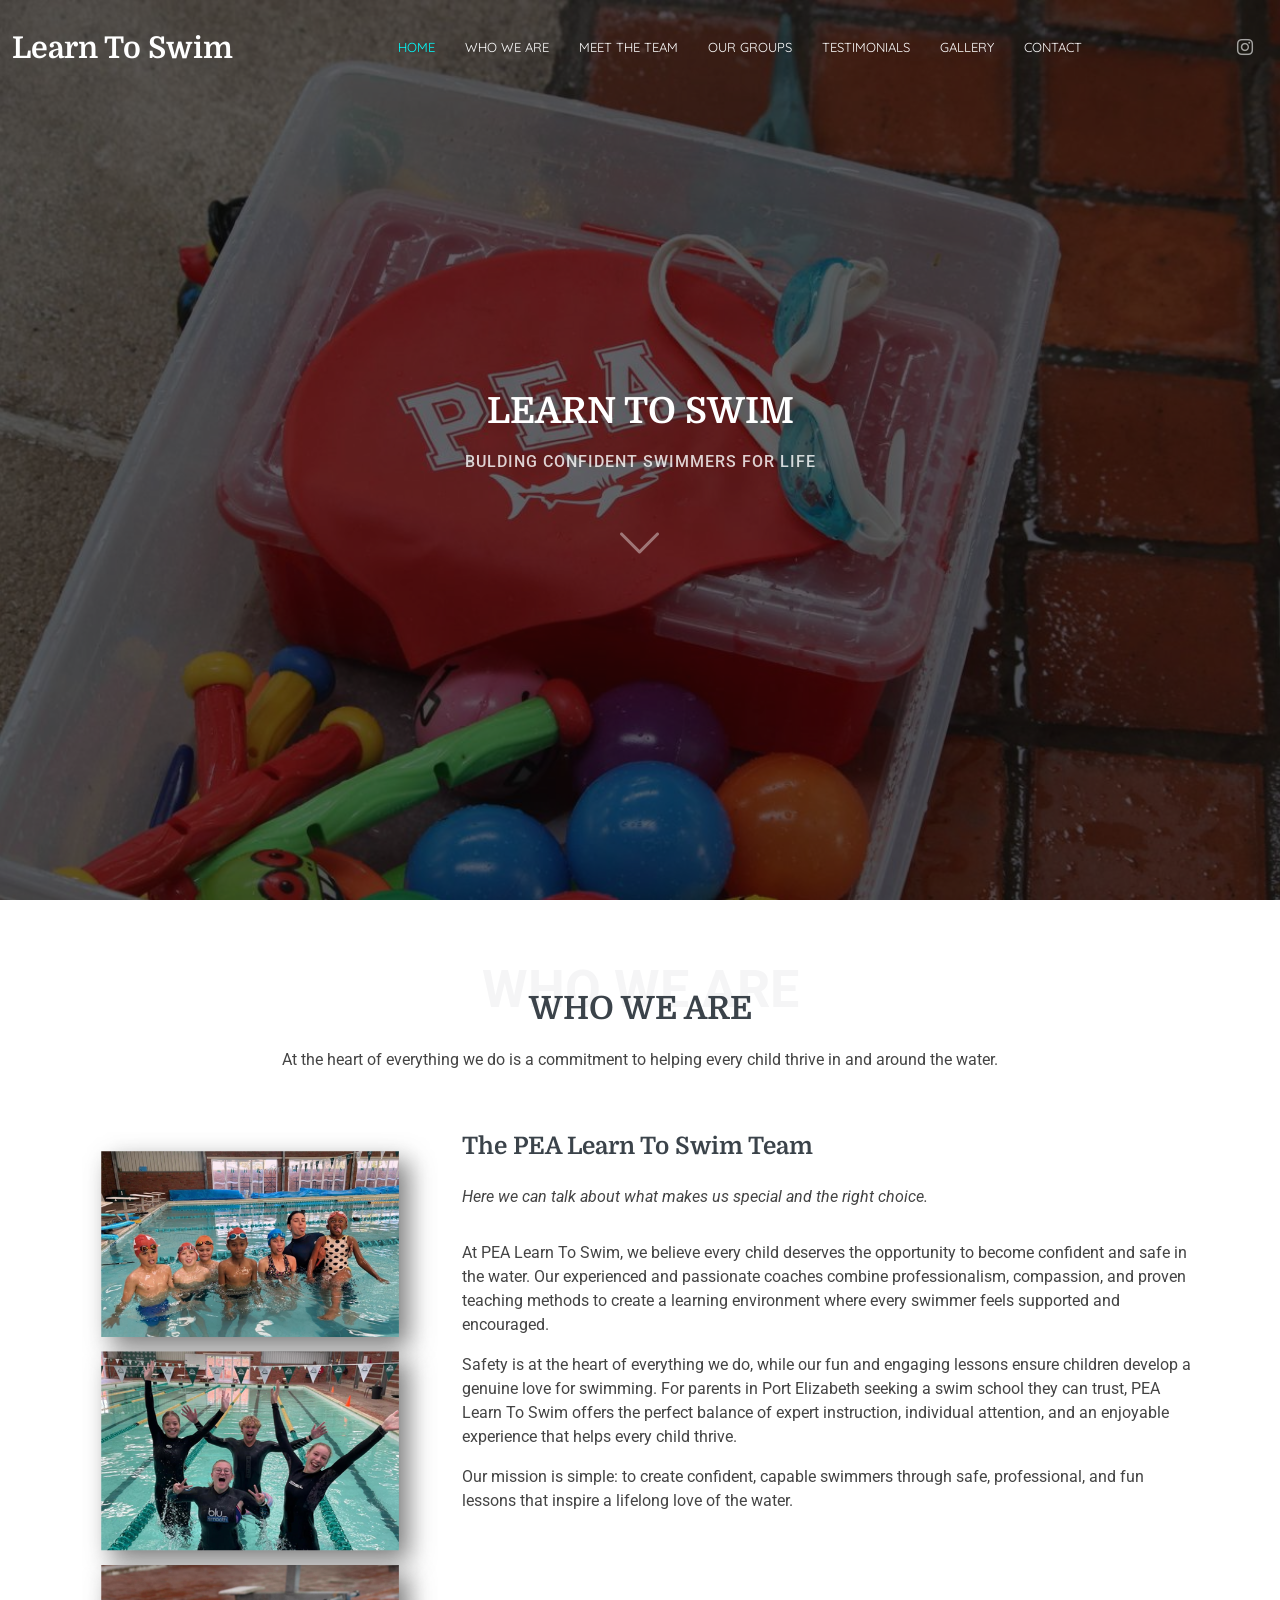
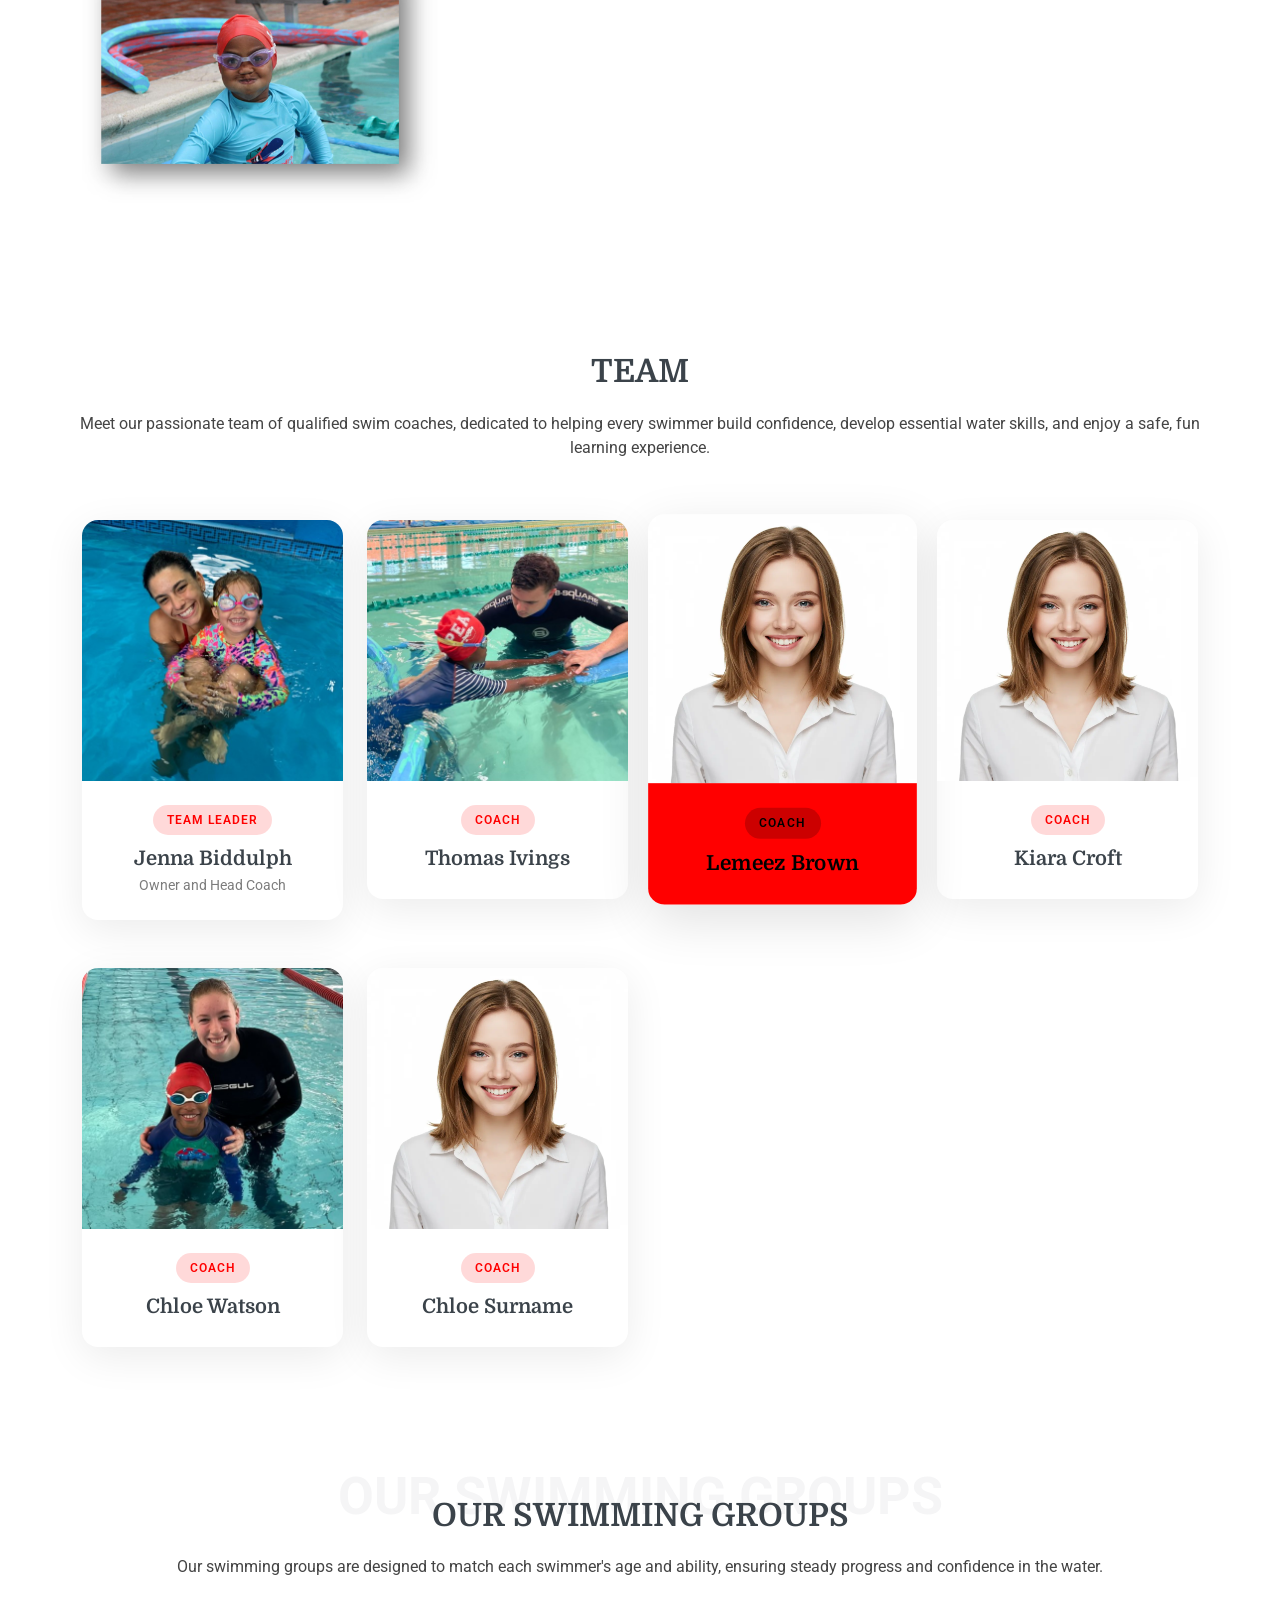
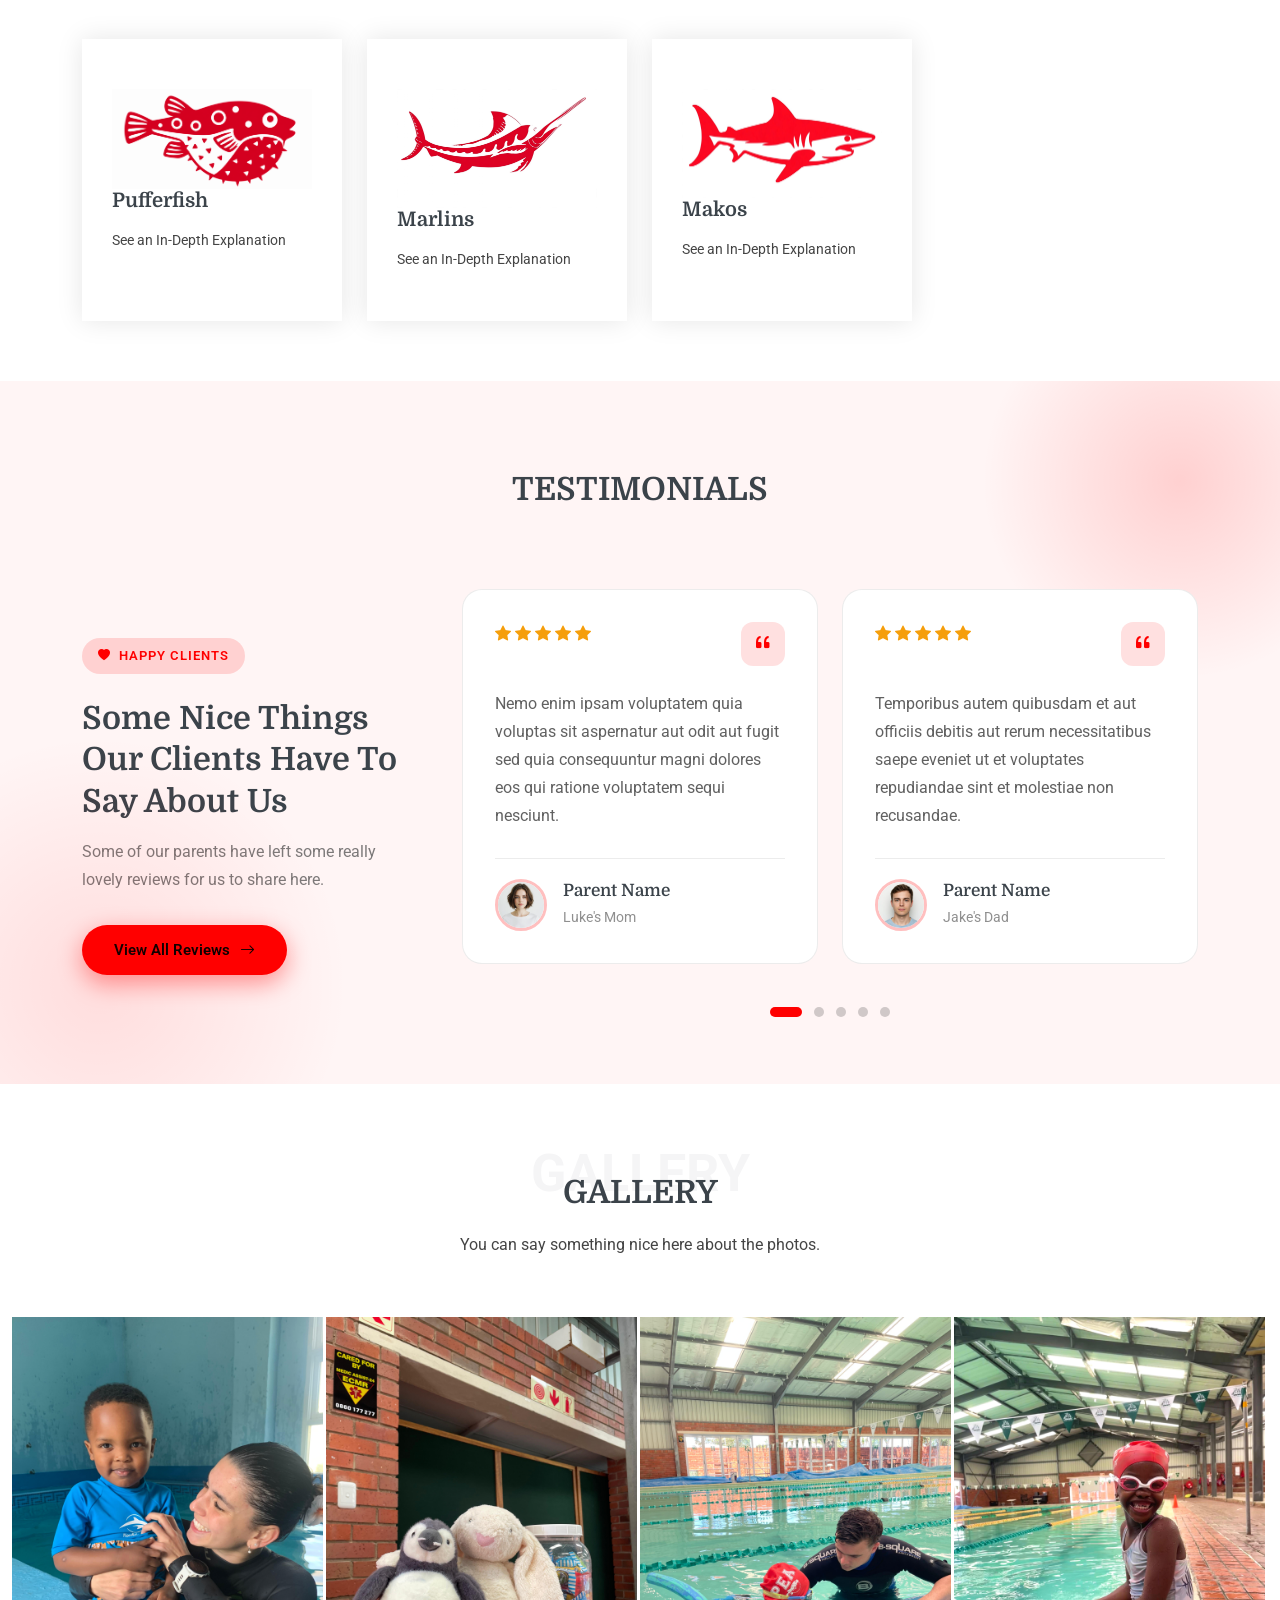
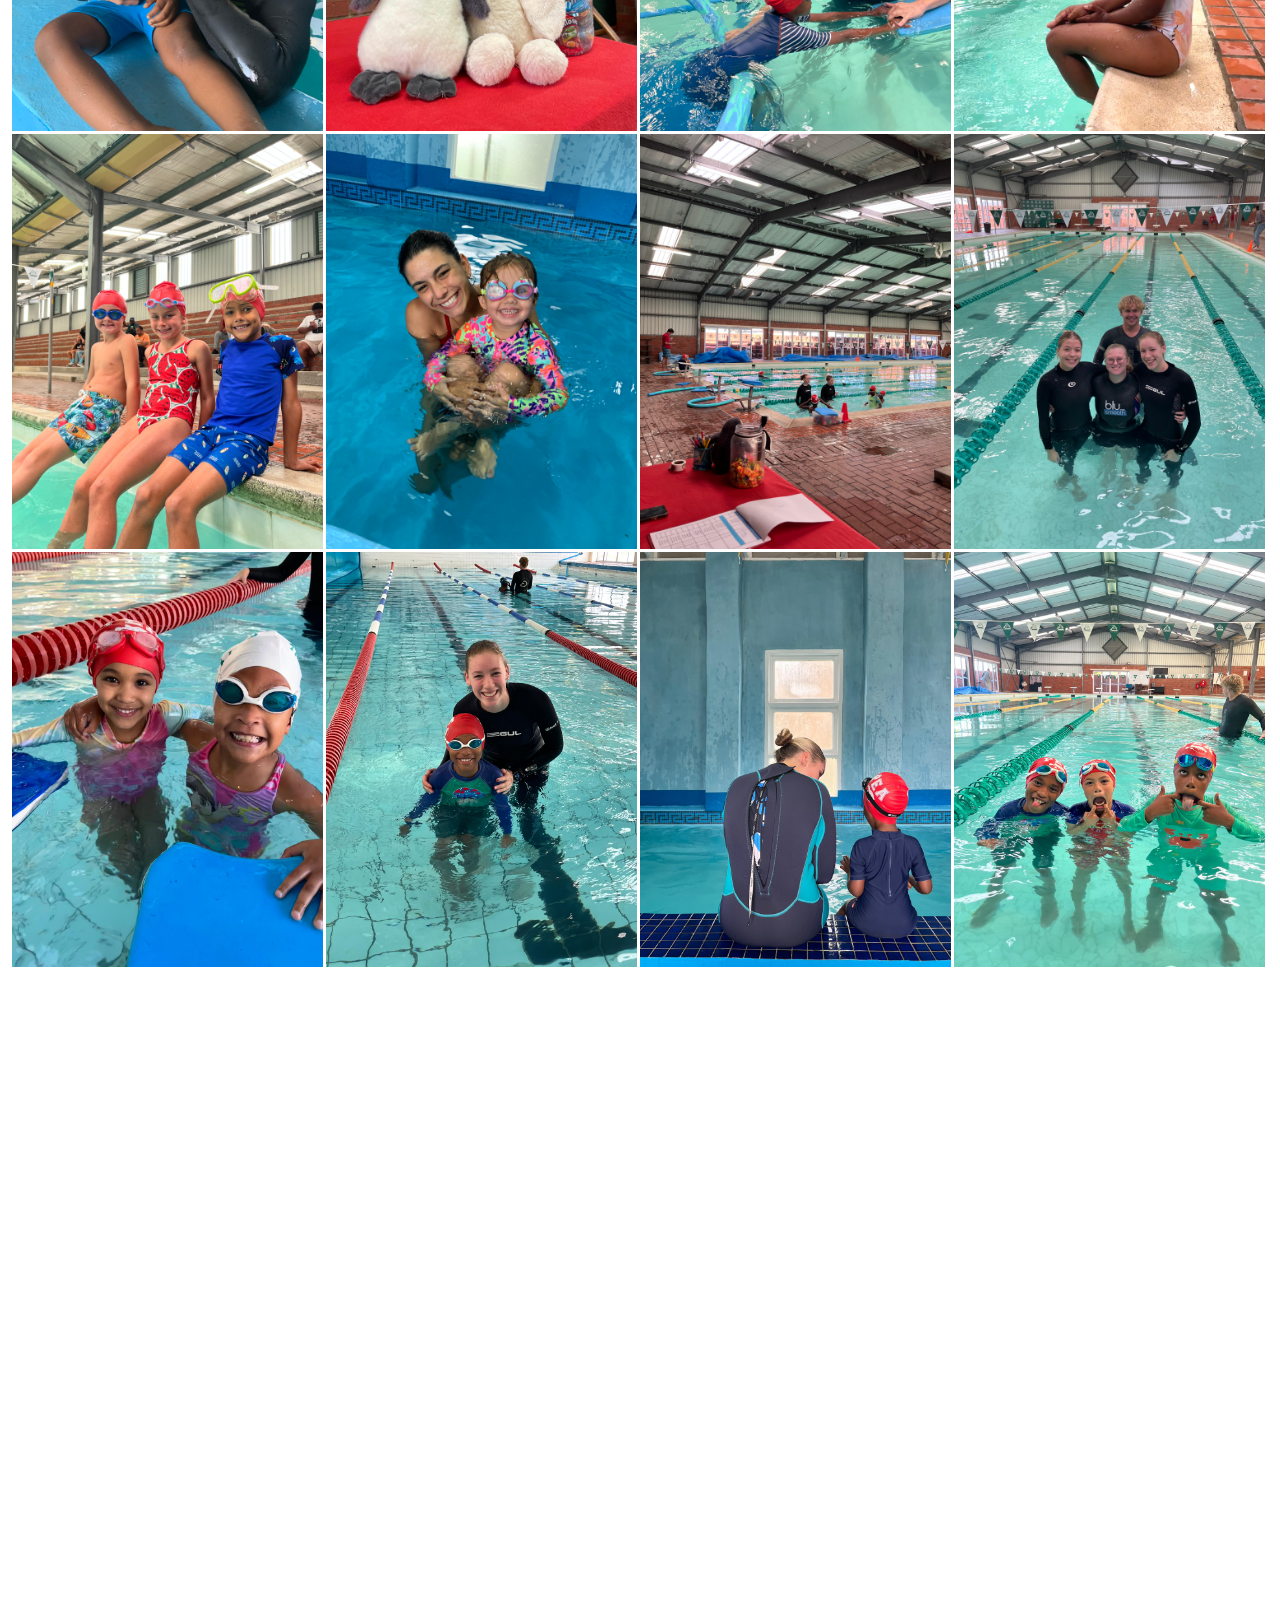
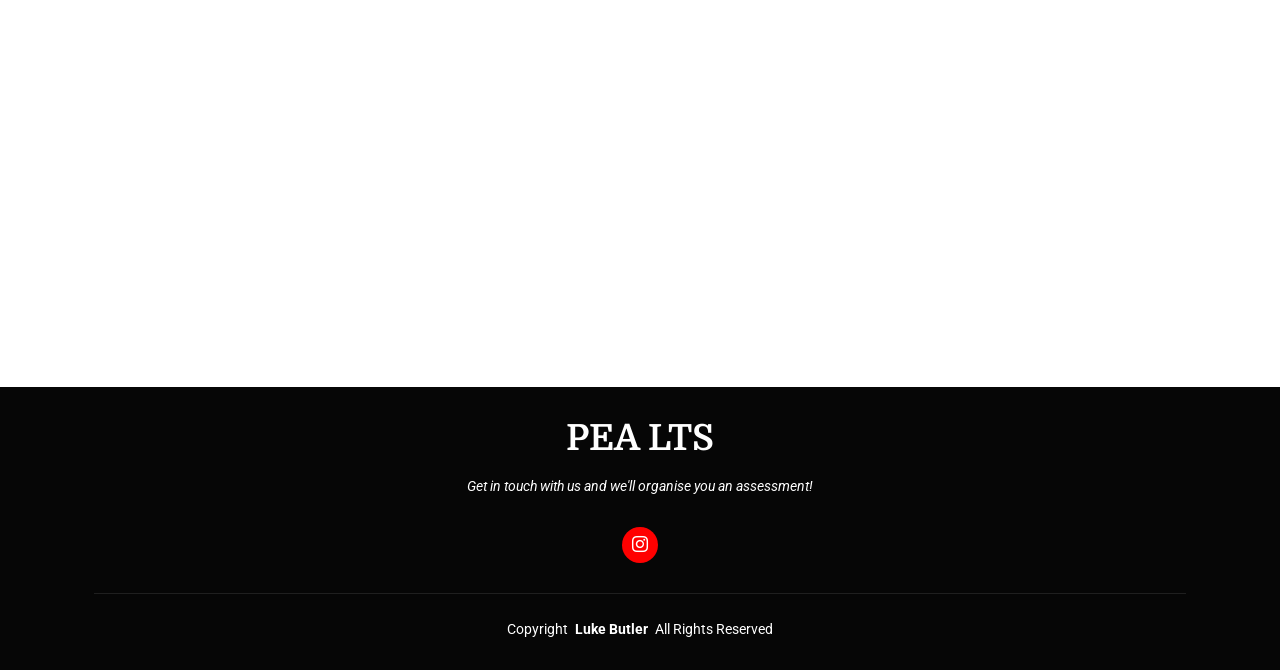
<file: index.html>
<!doctype html>
<html lang="en">
  <head>
    <meta charset="utf-8" />
    <meta content="width=device-width, initial-scale=1.0" name="viewport" />
    <title>PEA Learn To Swim</title>
    <meta name="description" content="" />
    <meta name="keywords" content="" />

    <!-- Favicons -->
    <link href="assets/img/iconPEA.png" rel="icon" />
    <link href="assets/img/iconPEA.png" rel="apple-touch-icon" />

    <!-- Fonts -->
    <link href="https://fonts.googleapis.com" rel="preconnect" />
    <link href="https://fonts.gstatic.com" rel="preconnect" crossorigin />
    <link
      href="https://fonts.googleapis.com/css2?family=Roboto:ital,wght@0,100;0,300;0,400;0,500;0,700;0,900;1,100;1,300;1,400;1,500;1,700;1,900&family=Quicksand:wght@300;400;500;600;700&family=Domine:wght@400;500;600;700&display=swap"
      rel="stylesheet"
    />

    <!-- Vendor CSS Files -->
    <link
      href="assets/vendor/bootstrap/css/bootstrap.min.css"
      rel="stylesheet"
    />
    <link
      href="assets/vendor/bootstrap-icons/bootstrap-icons.css"
      rel="stylesheet"
    />
    <link href="assets/vendor/aos/aos.css" rel="stylesheet" />
    <link href="assets/vendor/swiper/swiper-bundle.min.css" rel="stylesheet" />
    <link
      href="assets/vendor/glightbox/css/glightbox.min.css"
      rel="stylesheet"
    />

    <!-- Main CSS File -->
    <link href="assets/css/main.css" rel="stylesheet" />

    <!-- =======================================================
  * Template Name: Laura
  * Template URL: https://bootstrapmade.com/laura-free-creative-bootstrap-theme/
  * Updated: Aug 07 2024 with Bootstrap v5.3.3
  * Author: BootstrapMade.com
  * License: https://bootstrapmade.com/license/
  ======================================================== -->
  </head>

  <body class="index-page">
    <header id="header" class="header d-flex align-items-center fixed-top">
      <div
        class="container-fluid position-relative d-flex align-items-center justify-content-between"
      >
        <a
          href="index.html"
          class="logo d-flex align-items-center me-auto me-xl-0"
        >
          <!-- Uncomment the line below if you also wish to use an image logo -->
          <!-- <img src="assets/img/logo.png" alt=""> -->
          <h1 class="sitename">Learn To Swim</h1>
        </a>

        <nav id="navmenu" class="navmenu">
          <ul>
            <li><a href="#hero" class="active">Home</a></li>
            <li><a href="#about">Who We Are</a></li>
            <li><a href="#resume">Meet the Team</a></li>
            <li><a href="#services">Our Groups</a></li>
            <li><a href="#testimonials">Testimonials</a></li>
            <li><a href="#gallery">Gallery</a></li>
            <li><a href="#contact">Contact</a></li>
          </ul>
          <i class="mobile-nav-toggle d-xl-none bi bi-list"></i>
        </nav>

        <div class="header-social-links">
          <a
            href="https://www.instagram.com/pea_learn_to_swim/"
            class="instagram"
            ><i class="bi bi-instagram"></i
          ></a>
        </div>
      </div>
    </header>

    <main class="main">
      <!-- Hero Section -->
      <section id="hero" class="hero section dark-background">
        <img src="assets/img/big.jpeg" alt="" data-aos="fade-in" />

        <div
          class="container text-center"
          data-aos="fade-up"
          data-aos-delay="100"
        >
          <h2>LEARN TO SWIM</h2>
          <p>BULDING CONFIDENT SWIMMERS FOR LIFE</p>
          <a href="#about" class="btn-scroll" title="Scroll Down"
            ><i class="bi bi-chevron-down"></i
          ></a>
        </div>
      </section>
      <!-- /Hero Section -->

      <!-- About Section -->
      <section id="about" class="about section">
        <!-- Section Title -->
        <div class="container section-title" data-aos="fade-up">
          <span class="description-title">Who We Are</span>
          <h2>Who We Are</h2>
          <p>
            At the heart of everything we do is a commitment to helping every
            child thrive in and around the water.
          </p>
        </div>
        <!-- End Section Title -->

        <div class="container" data-aos="fade-up" data-aos-delay="100">
          <div class="row gy-4 justify-content-center">
            <div class="col-lg-4">
              <img src="assets/img/aboutFull.png" class="img-fluid" alt="" />
            </div>
            <div class="col-lg-8 content">
              <h2>The PEA Learn To Swim Team</h2>
              <p class="fst-italic py-3">
                Here we can talk about what makes us special and the right
                choice.
              </p>
              <p>
                At PEA Learn To Swim, we believe every child deserves the
                opportunity to become confident and safe in the water. Our
                experienced and passionate coaches combine professionalism,
                compassion, and proven teaching methods to create a learning
                environment where every swimmer feels supported and encouraged.
              </p>
              <p>
                Safety is at the heart of everything we do, while our fun and
                engaging lessons ensure children develop a genuine love for
                swimming. For parents in Port Elizabeth seeking a swim school
                they can trust, PEA Learn To Swim offers the perfect balance of
                expert instruction, individual attention, and an enjoyable
                experience that helps every child thrive.
              </p>
              <p>
                Our mission is simple: to create confident, capable swimmers
                through safe, professional, and fun lessons that inspire a
                lifelong love of the water.
              </p>
            </div>
          </div>
        </div>
      </section>
      <!-- /About Section -->

      <!-- Team Section -->
      <section id="resume" class="team section">
        <!-- Section Title -->
        <div class="container section-title" data-aos="fade-up">
          <h2>Team</h2>
          <p>
            Meet our passionate team of qualified swim coaches, dedicated to
            helping every swimmer build confidence, develop essential water
            skills, and enjoy a safe, fun learning experience.
          </p>
        </div>
        <!-- End Section Title -->

        <div class="container" data-aos="fade-up" data-aos-delay="100">
          <div class="row gy-5">
            <!-- Team Member 1 -->
            <div
              class="col-lg-3 col-md-6"
              data-aos="fade-up"
              data-aos-delay="100"
            >
              <div class="team-card">
                <div class="member-img">
                  <img
                    src="assets/img/person/c2.jpg"
                    class="img-fluid"
                    alt="Team Member"
                  />
                  <div class="social-overlay">
                    <div class="social-links">
                      <a href="#"><i class="bi bi-instagram"></i></a>
                    </div>
                  </div>
                </div>
                <div class="member-info">
                  <span class="member-badge">Team Leader</span>
                  <h4>Jenna Biddulph</h4>
                  <p>Owner and Head Coach</p>
                </div>
              </div>
            </div>
            <!-- End Team Member -->

            <!-- Team Member 2 -->
            <div
              class="col-lg-3 col-md-6"
              data-aos="fade-up"
              data-aos-delay="200"
            >
              <div class="team-card">
                <div class="member-img">
                  <img
                    src="assets/img/person/c1.jpg"
                    class="img-fluid"
                    alt="Team Member"
                  />
                  <div class="social-overlay">
                    <div class="social-links">
                      <a href="#"><i class="bi bi-instagram"></i></a>
                    </div>
                  </div>
                </div>
                <div class="member-info">
                  <span class="member-badge">Coach</span>
                  <h4>Thomas Ivings</h4>
                </div>
              </div>
            </div>
            <!-- End Team Member -->

            <!-- Team Member 3 - Featured -->
            <div
              class="col-lg-3 col-md-6"
              data-aos="fade-up"
              data-aos-delay="300"
            >
              <div class="team-card featured">
                <div class="member-img">
                  <img
                    src="assets/img/person/person-f-7.webp"
                    class="img-fluid"
                    alt="Team Member"
                  />
                  <div class="social-overlay">
                    <div class="social-links">
                      <a href="#"><i class="bi bi-instagram"></i></a>
                    </div>
                  </div>
                </div>
                <div class="member-info">
                  <span class="member-badge">Coach</span>
                  <h4>Lemeez Brown</h4>
                </div>
              </div>
            </div>
            <!-- End Team Member -->

            <!-- Team Member 4 -->
            <div
              class="col-lg-3 col-md-6"
              data-aos="fade-up"
              data-aos-delay="400"
            >
              <div class="team-card">
                <div class="member-img">
                  <img
                    src="assets/img/person/person-f-7.webp"
                    class="img-fluid"
                    alt="Team Member"
                  />
                  <div class="social-overlay">
                    <div class="social-links">
                      <a href="#"><i class="bi bi-instagram"></i></a>
                    </div>
                  </div>
                </div>
                <div class="member-info">
                  <span class="member-badge">Coach</span>
                  <h4>Kiara Croft</h4>
                </div>
              </div>
            </div>
            <!-- End Team Member -->

            <div
              class="col-lg-3 col-md-6"
              data-aos="fade-up"
              data-aos-delay="600"
            >
              <div class="team-card">
                <div class="member-img">
                  <img
                    src="assets/img/person/c3.jpg"
                    class="img-fluid"
                    alt="Team Member"
                  />
                  <div class="social-overlay">
                    <div class="social-links">
                      <a href="#"><i class="bi bi-instagram"></i></a>
                    </div>
                  </div>
                </div>
                <div class="member-info">
                  <span class="member-badge">Coach</span>
                  <h4>Chloe Watson</h4>
                </div>
              </div>
            </div>
            <!-- End Team Member -->

            <div
              class="col-lg-3 col-md-6"
              data-aos="fade-up"
              data-aos-delay="600"
            >
              <div class="team-card">
                <div class="member-img">
                  <img
                    src="assets/img/person/person-f-7.webp"
                    class="img-fluid"
                    alt="Team Member"
                  />
                  <div class="social-overlay">
                    <div class="social-links">
                      <a href="#"><i class="bi bi-instagram"></i></a>
                    </div>
                  </div>
                </div>
                <div class="member-info">
                  <span class="member-badge">Coach</span>
                  <h4>Chloe Surname</h4>
                </div>
              </div>
            </div>
            <!-- End Team Member -->
          </div>
        </div>
      </section>
      <!-- /Team Section -->

      <!-- Services Section -->
      <section id="services" class="services section">
        <!-- Section Title -->
        <div class="container section-title" data-aos="fade-up">
          <span class="description-title">Our Swimming Groups</span>
          <h2>Our Swimming Groups</h2>
          <p>
            Our swimming groups are designed to match each swimmer's age and
            ability, ensuring steady progress and confidence in the water.
          </p>
        </div>
        <!-- End Section Title -->

        <div class="container">
          <div class="row gy-4">
            <div
              class="col-xl-3 col-md-6 d-flex"
              data-aos="fade-up"
              data-aos-delay="100"
            >
              <div class="service-item position-relative">
                <img src="assets/img/gr1.png" width="200" />
                <h4>
                  <a href="portfolio-details.html" class="stretched-link"
                    >Pufferfish</a
                  >
                </h4>
                <p>See an In-Depth Explanation</p>
              </div>
            </div>
            <!-- End Service Item -->

            <div
              class="col-xl-3 col-md-6 d-flex"
              data-aos="fade-up"
              data-aos-delay="200"
            >
              <div class="service-item position-relative">
                <img src="assets/img/gr2.jpeg" width="200" />
                <h4>
                  <a href="portfolio-details2.html" class="stretched-link"
                    >Marlins</a
                  >
                </h4>
                <p>See an In-Depth Explanation</p>
              </div>
            </div>
            <!-- End Service Item -->

            <div
              class="col-xl-3 col-md-6 d-flex"
              data-aos="fade-up"
              data-aos-delay="300"
            >
              <div class="service-item position-relative">
                <img src="assets/img/gr3.jpeg" width="200" />
                <h4>
                  <a href="portfolio-details3.html" class="stretched-link"
                    >Makos</a
                  >
                </h4>
                <p>See an In-Depth Explanation</p>
              </div>
            </div>
            <!-- End Service Item -->
          </div>
        </div>
      </section>
      <!-- /Services Section -->

      <!-- Testimonials Section -->
      <section id="testimonials" class="testimonials section">
        <!-- Section Title -->
        <div class="container section-title" data-aos="fade-up">
          <h2>Testimonials</h2>
        </div>
        <!-- End Section Title -->

        <div class="container" data-aos="fade-up" data-aos-delay="100">
          <div class="row">
            <!-- Left Sidebar -->
            <div class="col-lg-4" data-aos="fade-right" data-aos-delay="150">
              <div class="testimonials-sidebar">
                <div class="sidebar-content">
                  <span class="satisfied-badge"
                    ><i class="bi bi-heart-fill"></i> Happy Clients</span
                  >
                  <h3>Some Nice Things Our Clients Have To Say About Us</h3>
                  <p>
                    Some of our parents have left some really lovely reviews for
                    us to share here.
                  </p>
                  <a href="#" class="btn-view-all"
                    >View All Reviews <i class="bi bi-arrow-right"></i
                  ></a>
                </div>
              </div>
            </div>
            <!-- End Left Sidebar -->

            <!-- Right Testimonials Slider -->
            <div class="col-lg-8" data-aos="fade-left" data-aos-delay="200">
              <div class="testimonials-carousel swiper init-swiper">
                <script type="application/json" class="swiper-config">
                  {
                    "loop": true,
                    "speed": 700,
                    "autoplay": {
                      "delay": 5000
                    },
                    "slidesPerView": 1,
                    "spaceBetween": 24,
                    "pagination": {
                      "el": ".swiper-pagination",
                      "type": "bullets",
                      "clickable": true
                    },
                    "breakpoints": {
                      "768": {
                        "slidesPerView": 2
                      }
                    }
                  }
                </script>

                <div class="swiper-wrapper">
                  <!-- Testimonial Card 1 -->
                  <div class="swiper-slide">
                    <div class="testimonial-card">
                      <div class="card-top">
                        <div class="stars">
                          <i class="bi bi-star-fill"></i>
                          <i class="bi bi-star-fill"></i>
                          <i class="bi bi-star-fill"></i>
                          <i class="bi bi-star-fill"></i>
                          <i class="bi bi-star-fill"></i>
                        </div>
                        <span class="quote-mark"
                          ><i class="bi bi-quote"></i
                        ></span>
                      </div>
                      <p class="testimonial-text">
                        Nemo enim ipsam voluptatem quia voluptas sit aspernatur
                        aut odit aut fugit sed quia consequuntur magni dolores
                        eos qui ratione voluptatem sequi nesciunt.
                      </p>
                      <div class="author-info">
                        <img
                          src="assets/img/person/person-f-2.webp"
                          alt="Client"
                          class="author-img"
                          loading="lazy"
                        />
                        <div class="author-details">
                          <h5>Parent Name</h5>
                          <span>Luke's Mom</span>
                        </div>
                      </div>
                    </div>
                  </div>
                  <!-- End Testimonial Card -->

                  <!-- Testimonial Card 2 -->
                  <div class="swiper-slide">
                    <div class="testimonial-card">
                      <div class="card-top">
                        <div class="stars">
                          <i class="bi bi-star-fill"></i>
                          <i class="bi bi-star-fill"></i>
                          <i class="bi bi-star-fill"></i>
                          <i class="bi bi-star-fill"></i>
                          <i class="bi bi-star-fill"></i>
                        </div>
                        <span class="quote-mark"
                          ><i class="bi bi-quote"></i
                        ></span>
                      </div>
                      <p class="testimonial-text">
                        Temporibus autem quibusdam et aut officiis debitis aut
                        rerum necessitatibus saepe eveniet ut et voluptates
                        repudiandae sint et molestiae non recusandae.
                      </p>
                      <div class="author-info">
                        <img
                          src="assets/img/person/person-m-5.webp"
                          alt="Client"
                          class="author-img"
                          loading="lazy"
                        />
                        <div class="author-details">
                          <h5>Parent Name</h5>
                          <span>Jake's Dad</span>
                        </div>
                      </div>
                    </div>
                  </div>
                  <!-- End Testimonial Card -->

                  <!-- Testimonial Card 3 -->
                  <div class="swiper-slide">
                    <div class="testimonial-card">
                      <div class="card-top">
                        <div class="stars">
                          <i class="bi bi-star-fill"></i>
                          <i class="bi bi-star-fill"></i>
                          <i class="bi bi-star-fill"></i>
                          <i class="bi bi-star-fill"></i>
                          <i class="bi bi-star-fill"></i>
                        </div>
                        <span class="quote-mark"
                          ><i class="bi bi-quote"></i
                        ></span>
                      </div>
                      <p class="testimonial-text">
                        Itaque earum rerum hic tenetur a sapiente delectus ut
                        aut reiciendis voluptatibus maiores alias consequatur
                        aut perferendis doloribus asperiores repellat.
                      </p>
                      <div class="author-info">
                        <img
                          src="assets/img/person/person-f-9.webp"
                          alt="Client"
                          class="author-img"
                          loading="lazy"
                        />
                        <div class="author-details">
                          <h5>Parent Name</h5>
                          <span>Cepho's Mom</span>
                        </div>
                      </div>
                    </div>
                  </div>
                  <!-- End Testimonial Card -->

                  <!-- Testimonial Card 4 -->
                  <div class="swiper-slide">
                    <div class="testimonial-card">
                      <div class="card-top">
                        <div class="stars">
                          <i class="bi bi-star-fill"></i>
                          <i class="bi bi-star-fill"></i>
                          <i class="bi bi-star-fill"></i>
                          <i class="bi bi-star-fill"></i>
                          <i class="bi bi-star-fill"></i>
                        </div>
                        <span class="quote-mark"
                          ><i class="bi bi-quote"></i
                        ></span>
                      </div>
                      <p class="testimonial-text">
                        Nam libero tempore cum soluta nobis est eligendi optio
                        cumque nihil impedit quo minus id quod maxime placeat
                        facere possimus omnis voluptas assumenda.
                      </p>
                      <div class="author-info">
                        <img
                          src="assets/img/person/person-m-11.webp"
                          alt="Client"
                          class="author-img"
                          loading="lazy"
                        />
                        <div class="author-details">
                          <h5>Parent Name</h5>
                          <span>Lino's Dad</span>
                        </div>
                      </div>
                    </div>
                  </div>
                  <!-- End Testimonial Card -->

                  <!-- Testimonial Card 5 -->
                  <div class="swiper-slide">
                    <div class="testimonial-card">
                      <div class="card-top">
                        <div class="stars">
                          <i class="bi bi-star-fill"></i>
                          <i class="bi bi-star-fill"></i>
                          <i class="bi bi-star-fill"></i>
                          <i class="bi bi-star-fill"></i>
                          <i class="bi bi-star-fill"></i>
                        </div>
                        <span class="quote-mark"
                          ><i class="bi bi-quote"></i
                        ></span>
                      </div>
                      <p class="testimonial-text">
                        Ut enim ad minima veniam quis nostrum exercitationem
                        ullam corporis suscipit laboriosam nisi ut aliquid ex ea
                        commodi consequatur reprehenderit.
                      </p>
                      <div class="author-info">
                        <img
                          src="assets/img/person/person-f-14.webp"
                          alt="Client"
                          class="author-img"
                          loading="lazy"
                        />
                        <div class="author-details">
                          <h5>Parent Name</h5>
                          <span>Sipho's Dad</span>
                        </div>
                      </div>
                    </div>
                  </div>
                  <!-- End Testimonial Card -->
                </div>

                <div class="swiper-pagination"></div>
              </div>
            </div>
            <!-- End Right Testimonials Slider -->
          </div>
        </div>
      </section>
      <!-- /Testimonials Section -->

      <!-- Gallery Section -->
      <section id="gallery" class="gallery section">
        <!-- Section Title -->
        <div class="container section-title" data-aos="fade-up">
          <span class="description-title">Gallery</span>
          <h2>Gallery</h2>
          <p>You can say something nice here about the photos.</p>
        </div>
        <!-- End Section Title -->

        <div class="container-fluid" data-aos="fade-up" data-aos-delay="100">
          <div class="row g-0">
            <div class="col-lg-3 col-md-4">
              <div class="gallery-item">
                <a
                  href="assets/img/gallery/g1.jpeg"
                  class="glightbox"
                  data-gallery="images-gallery"
                >
                  <img
                    src="assets/img/gallery/g1.jpeg"
                    alt=""
                    class="img-fluid"
                  />
                </a>
              </div>
            </div>
            <!-- End Gallery Item -->

            <div class="col-lg-3 col-md-4">
              <div class="gallery-item">
                <a
                  href="assets/img/gallery/g2.jpeg"
                  class="glightbox"
                  data-gallery="images-gallery"
                >
                  <img
                    src="assets/img/gallery/g2.jpeg"
                    alt=""
                    class="img-fluid"
                  />
                </a>
              </div>
            </div>
            <!-- End Gallery Item -->

            <div class="col-lg-3 col-md-4">
              <div class="gallery-item">
                <a
                  href="assets/img/gallery/g3.jpeg"
                  class="glightbox"
                  data-gallery="images-gallery"
                >
                  <img
                    src="assets/img/gallery/g3.jpeg"
                    alt=""
                    class="img-fluid"
                  />
                </a>
              </div>
            </div>
            <!-- End Gallery Item -->

            <div class="col-lg-3 col-md-4">
              <div class="gallery-item">
                <a
                  href="assets/img/gallery/g4.jpeg"
                  class="glightbox"
                  data-gallery="images-gallery"
                >
                  <img
                    src="assets/img/gallery/g4.jpeg"
                    alt=""
                    class="img-fluid"
                  />
                </a>
              </div>
            </div>
            <!-- End Gallery Item -->

            <div class="col-lg-3 col-md-4">
              <div class="gallery-item">
                <a
                  href="assets/img/gallery/g5.jpeg"
                  class="glightbox"
                  data-gallery="images-gallery"
                >
                  <img
                    src="assets/img/gallery/g5.jpeg"
                    alt=""
                    class="img-fluid"
                  />
                </a>
              </div>
            </div>
            <!-- End Gallery Item -->

            <div class="col-lg-3 col-md-4">
              <div class="gallery-item">
                <a
                  href="assets/img/gallery/g6.jpeg"
                  class="glightbox"
                  data-gallery="images-gallery"
                >
                  <img
                    src="assets/img/gallery/g6.jpeg"
                    alt=""
                    class="img-fluid"
                  />
                </a>
              </div>
            </div>
            <!-- End Gallery Item -->

            <div class="col-lg-3 col-md-4">
              <div class="gallery-item">
                <a
                  href="assets/img/gallery/g7.jpeg"
                  class="glightbox"
                  data-gallery="images-gallery"
                >
                  <img
                    src="assets/img/gallery/g7.jpeg"
                    alt=""
                    class="img-fluid"
                  />
                </a>
              </div>
            </div>
            <!-- End Gallery Item -->

            <div class="col-lg-3 col-md-4">
              <div class="gallery-item">
                <a
                  href="assets/img/gallery/g8.jpeg"
                  class="glightbox"
                  data-gallery="images-gallery"
                >
                  <img
                    src="assets/img/gallery/g8.jpeg"
                    alt=""
                    class="img-fluid"
                  />
                </a>
              </div>
            </div>
            <!-- End Gallery Item -->

            <div class="col-lg-3 col-md-4">
              <div class="gallery-item">
                <a
                  href="assets/img/gallery/g11.jpeg"
                  class="glightbox"
                  data-gallery="images-gallery"
                >
                  <img
                    src="assets/img/gallery/g11.jpeg"
                    alt=""
                    class="img-fluid"
                  />
                </a>
              </div>
            </div>
            <!-- End Gallery Item -->

            <div class="col-lg-3 col-md-4">
              <div class="gallery-item">
                <a
                  href="assets/img/gallery/g12.jpeg"
                  class="glightbox"
                  data-gallery="images-gallery"
                >
                  <img
                    src="assets/img/gallery/g12.jpeg"
                    alt=""
                    class="img-fluid"
                  />
                </a>
              </div>
            </div>
            <!-- End Gallery Item -->

            <div class="col-lg-3 col-md-4">
              <div class="gallery-item">
                <a
                  href="assets/img/gallery/g13.jpeg"
                  class="glightbox"
                  data-gallery="images-gallery"
                >
                  <img
                    src="assets/img/gallery/g13.jpeg"
                    alt=""
                    class="img-fluid"
                  />
                </a>
              </div>
            </div>
            <!-- End Gallery Item -->

            <div class="col-lg-3 col-md-4">
              <div class="gallery-item">
                <a
                  href="assets/img/gallery/g16.jpeg"
                  class="glightbox"
                  data-gallery="images-gallery"
                >
                  <img
                    src="assets/img/gallery/g16.jpeg"
                    alt=""
                    class="img-fluid"
                  />
                </a>
              </div>
            </div>
            <!-- End Gallery Item -->
          </div>
        </div>
      </section>
      <!-- /Gallery Section -->

      <!-- Contact Section -->
      <section id="contact" class="contact section">
        <!-- Section Title -->
        <div class="container section-title" data-aos="fade-up">
          <span class="description-title">Contact</span>
          <h2>Contact</h2>
          <p>
            Get in touch with us via the WhatsApp widget and we'll help you from
            there.
          </p>
        </div>
        <!-- End Section Title -->

        <div class="container" data-aos="fade-up" data-aos-delay="100">
          <div class="row gy-4" data-aos="fade-up" data-aos-delay="200">
            <div class="col-lg-4">
              <div
                class="info-item d-flex flex-column justify-content-center align-items-center"
              >
                <i class="bi bi-geo-alt"></i>
                <h3>Address</h3>
                <p>90 Willet St, Newton Park, Gqeberha, 6045</p>
              </div>
            </div>
            <!-- End Info Item -->

            <div class="col-lg-4">
              <div
                class="info-item d-flex flex-column justify-content-center align-items-center info-item-borders"
              >
                <i class="bi bi-telephone"></i>
                <h3>Call Us</h3>
                <p>+1 5589 55488 55</p>
              </div>
            </div>
            <!-- End Info Item -->

            <div class="col-lg-4">
              <div
                class="info-item d-flex flex-column justify-content-center align-items-center"
              >
                <i class="bi bi-envelope"></i>
                <h3>Email Us</h3>
                <p>info@example.com</p>
              </div>
            </div>
            <!-- End Info Item -->
          </div>

          <br /><br />
          <h3 class="resume-title" style="text-align: center">
            Herbert Hurd Pool
          </h3>
          <div class="info-item d-flex" data-aos="fade-up" data-aos-delay="200">
            <iframe
              src="https://www.google.com/maps/embed?pb=!1m18!1m12!1m3!1d3309.6563592055145!2d25.55716507481496!3d-33.949965523265874!2m3!1f0!2f0!3f0!3m2!1i1024!2i768!4f13.1!3m3!1m2!1s0x1e7ad17bd1a81759%3A0x65ab6455d20bf05a!2spea%20swim%20club!5e0!3m2!1sen!2sza!4v1732189565968!5m2!1sen!2sza"
              width="100%"
              height="450"
              style="border: 0"
              allowfullscreen=""
              loading="lazy"
              referrerpolicy="no-referrer-when-downgrade"
            ></iframe>
          </div>
        </div>
      </section>
      <!-- /Contact Section -->
    </main>

    <footer id="footer" class="footer position-relative dark-background">
      <div class="container">
        <h3 class="sitename">PEA LTS<br /></h3>
        <p>Get in touch with us and we'll organise you an assessment!</p>
        <div class="social-links d-flex justify-content-center">
          <a href="https://www.instagram.com/pea_learn_to_swim/"
            ><i class="bi bi-instagram"></i
          ></a>
        </div>
        <div class="container">
          <div class="copyright">
            <span>Copyright</span>
            <strong class="px-1 sitename">Luke Butler</strong>
            <span>All Rights Reserved</span>
          </div>
        </div>
      </div>
    </footer>

    <!-- Scroll Top -->
    <a
      href="#"
      id="scroll-top"
      class="scroll-top d-flex align-items-center justify-content-center"
      ><i class="bi bi-arrow-up-short"></i
    ></a>

    <!-- Preloader -->
    <div id="preloader"></div>

    <!-- Vendor JS Files -->
    <script src="assets/vendor/bootstrap/js/bootstrap.bundle.min.js"></script>
    <script src="assets/vendor/php-email-form/validate.js"></script>
    <script src="assets/vendor/aos/aos.js"></script>
    <script src="assets/vendor/swiper/swiper-bundle.min.js"></script>
    <script src="assets/vendor/glightbox/js/glightbox.min.js"></script>
    <script src="assets/vendor/imagesloaded/imagesloaded.pkgd.min.js"></script>
    <script src="assets/vendor/isotope-layout/isotope.pkgd.min.js"></script>

    <!-- Main JS File -->
    <script src="assets/js/main.js"></script>
  </body>
</html>
</file>
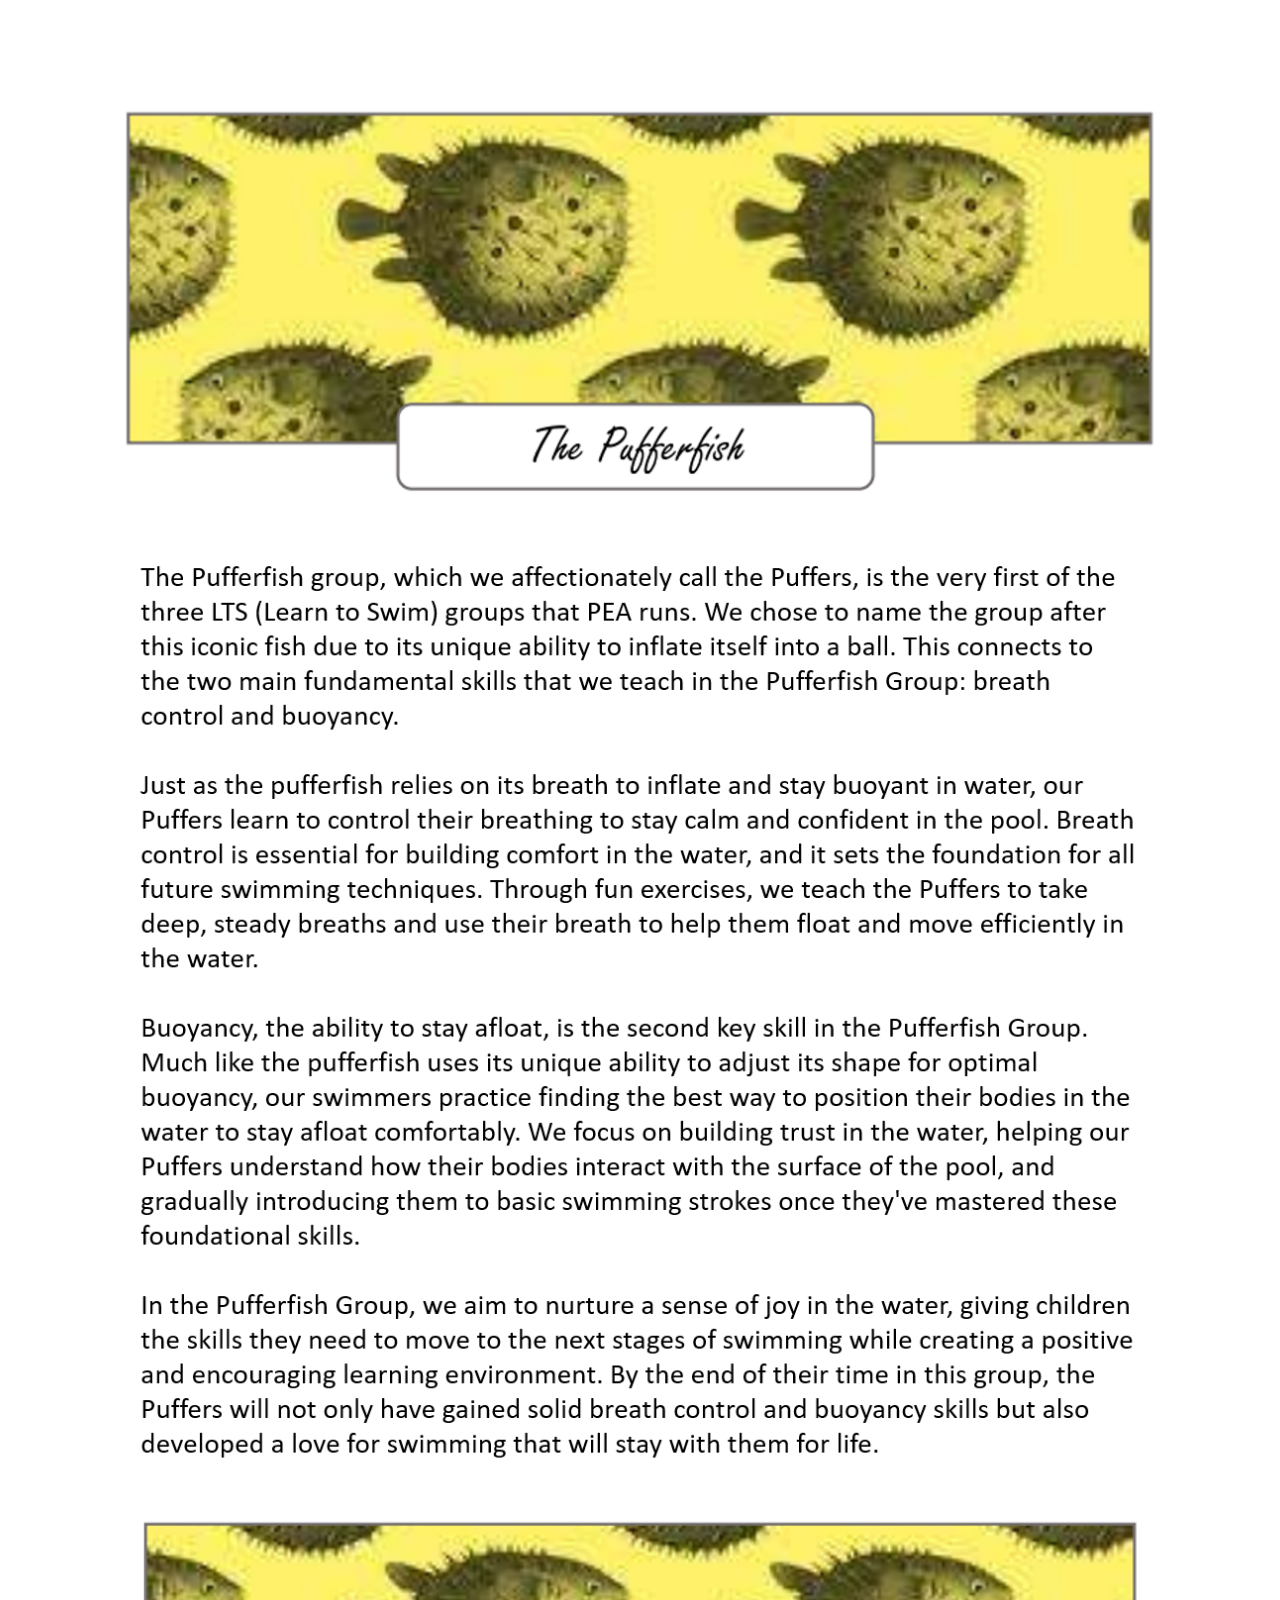
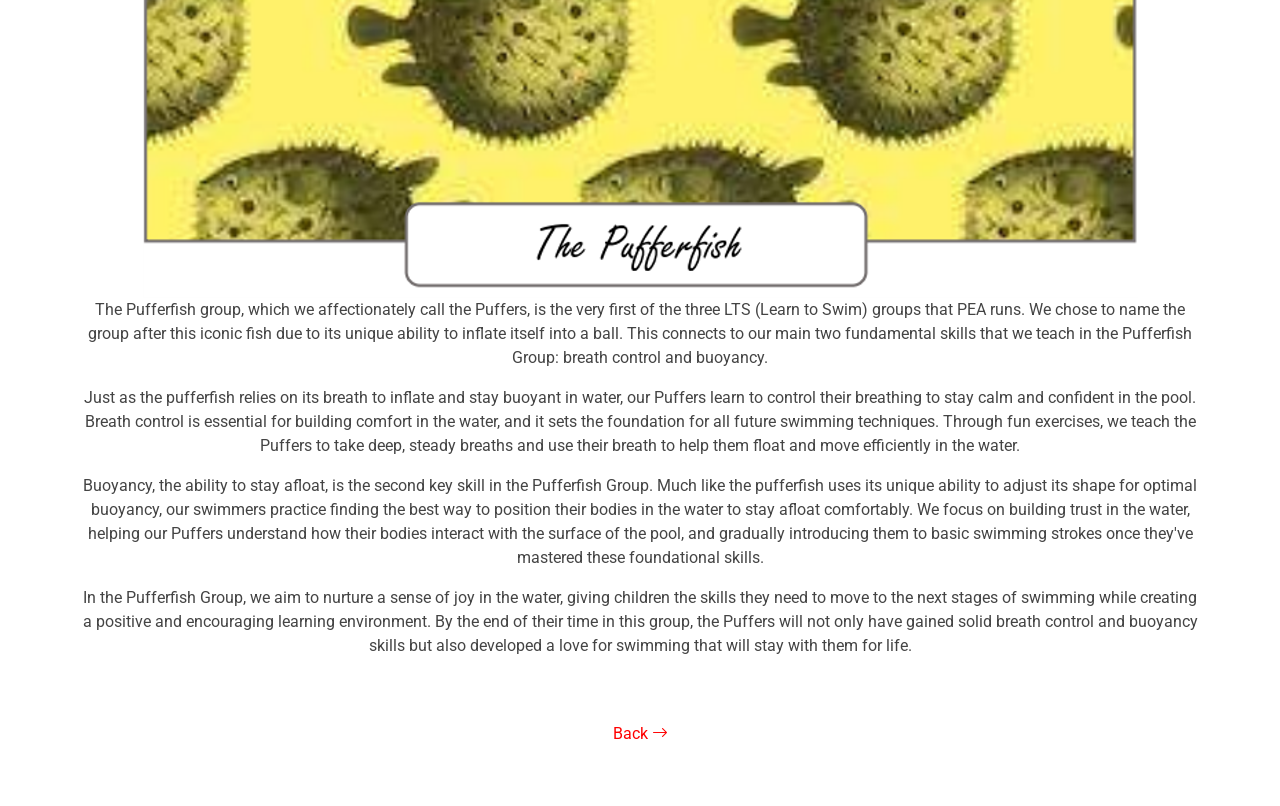
<file: portfolio-details.html>
<!doctype html>
<html lang="en">
  <head>
    <meta charset="utf-8" />
    <meta content="width=device-width, initial-scale=1.0" name="viewport" />
    <title>Pufferfish</title>
    <meta name="description" content="" />
    <meta name="keywords" content="" />

    <!-- Favicons -->
    <link href="assets/img/iconPEA.png" rel="icon" />
    <link href="assets/img/iconPEA.png" rel="apple-touch-icon" />

    <!-- Fonts -->
    <link href="https://fonts.googleapis.com" rel="preconnect" />
    <link href="https://fonts.gstatic.com" rel="preconnect" crossorigin />
    <link
      href="https://fonts.googleapis.com/css2?family=Roboto:ital,wght@0,100;0,300;0,400;0,500;0,700;0,900;1,100;1,300;1,400;1,500;1,700;1,900&family=Quicksand:wght@300;400;500;600;700&family=Domine:wght@400;500;600;700&display=swap"
      rel="stylesheet"
    />

    <!-- Vendor CSS Files -->
    <link
      href="assets/vendor/bootstrap/css/bootstrap.min.css"
      rel="stylesheet"
    />
    <link
      href="assets/vendor/bootstrap-icons/bootstrap-icons.css"
      rel="stylesheet"
    />
    <link href="assets/vendor/aos/aos.css" rel="stylesheet" />
    <link href="assets/vendor/swiper/swiper-bundle.min.css" rel="stylesheet" />
    <link
      href="assets/vendor/glightbox/css/glightbox.min.css"
      rel="stylesheet"
    />

    <!-- Main CSS File -->
    <link href="assets/css/main.css" rel="stylesheet" />

    <!-- =======================================================
  * Template Name: Laura
  * Template URL: https://bootstrapmade.com/laura-free-creative-bootstrap-theme/
  * Updated: Aug 07 2024 with Bootstrap v5.3.3
  * Author: BootstrapMade.com
  * License: https://bootstrapmade.com/license/
  ======================================================== -->
  </head>

  <body class="portfolio-details-page">
    <header id="header" class="header d-flex align-items-center fixed-top">
      <div
        class="container-fluid position-relative d-flex align-items-center justify-content-between"
      >
        <a
          href="index.html"
          class="logo d-flex align-items-center me-auto me-xl-0"
        >
          <!-- Uncomment the line below if you also wish to use an image logo -->
          <!-- <img src="assets/img/logo.png" alt=""> -->
          <h1 class="sitename">PEA Learn To Swim</h1>
        </a>

        <nav id="navmenu" class="navmenu">
          <i class="mobile-nav-toggle d-xl-none bi bi-list"></i>
        </nav>
      </div>
    </header>

    <main class="main">
      <!-- Portfolio Details Section -->
      <section id="portfolio-details" class="portfolio-details section">
        <div class="container">
          <div class="row gy-4">
            <img src="assets/img/info/Picture1.png" alt="" />
          </div>
        </div>
        <div
          style="text-align: center"
          class="container"
          data-aos="fade-up"
          data-aos-delay="100"
        >
          <img src="assets/img/puffers.png" alt="" />
          <p>
            The Pufferfish group, which we affectionately call the Puffers, is
            the very first of the three LTS (Learn to Swim) groups that PEA
            runs. We chose to name the group after this iconic fish due to its
            unique ability to inflate itself into a ball. This connects to our
            main two fundamental skills that we teach in the Pufferfish Group:
            breath control and buoyancy.
          </p>
          <p>
            Just as the pufferfish relies on its breath to inflate and stay
            buoyant in water, our Puffers learn to control their breathing to
            stay calm and confident in the pool. Breath control is essential for
            building comfort in the water, and it sets the foundation for all
            future swimming techniques. Through fun exercises, we teach the
            Puffers to take deep, steady breaths and use their breath to help
            them float and move efficiently in the water.
          </p>
          <p>
            Buoyancy, the ability to stay afloat, is the second key skill in the
            Pufferfish Group. Much like the pufferfish uses its unique ability
            to adjust its shape for optimal buoyancy, our swimmers practice
            finding the best way to position their bodies in the water to stay
            afloat comfortably. We focus on building trust in the water, helping
            our Puffers understand how their bodies interact with the surface of
            the pool, and gradually introducing them to basic swimming strokes
            once they've mastered these foundational skills.
          </p>
          <p>
            In the Pufferfish Group, we aim to nurture a sense of joy in the
            water, giving children the skills they need to move to the next
            stages of swimming while creating a positive and encouraging
            learning environment. By the end of their time in this group, the
            Puffers will not only have gained solid breath control and buoyancy
            skills but also developed a love for swimming that will stay with
            them for life.
          </p>
          <br /><br />
          <a href="index.html" class="btn-view-all"
            >Back <i class="bi bi-arrow-right"></i
          ></a>
        </div>
      </section>
      <!-- /Portfolio Details Section -->
    </main>

    <!-- Scroll Top -->
    <a
      href="#"
      id="scroll-top"
      class="scroll-top d-flex align-items-center justify-content-center"
      ><i class="bi bi-arrow-up-short"></i
    ></a>

    <!-- Preloader -->
    <div id="preloader"></div>

    <!-- Vendor JS Files -->
    <script src="assets/vendor/bootstrap/js/bootstrap.bundle.min.js"></script>
    <script src="assets/vendor/php-email-form/validate.js"></script>
    <script src="assets/vendor/aos/aos.js"></script>
    <script src="assets/vendor/swiper/swiper-bundle.min.js"></script>
    <script src="assets/vendor/glightbox/js/glightbox.min.js"></script>
    <script src="assets/vendor/imagesloaded/imagesloaded.pkgd.min.js"></script>
    <script src="assets/vendor/isotope-layout/isotope.pkgd.min.js"></script>

    <!-- Main JS File -->
    <script src="assets/js/main.js"></script>
  </body>
</html>
</file>
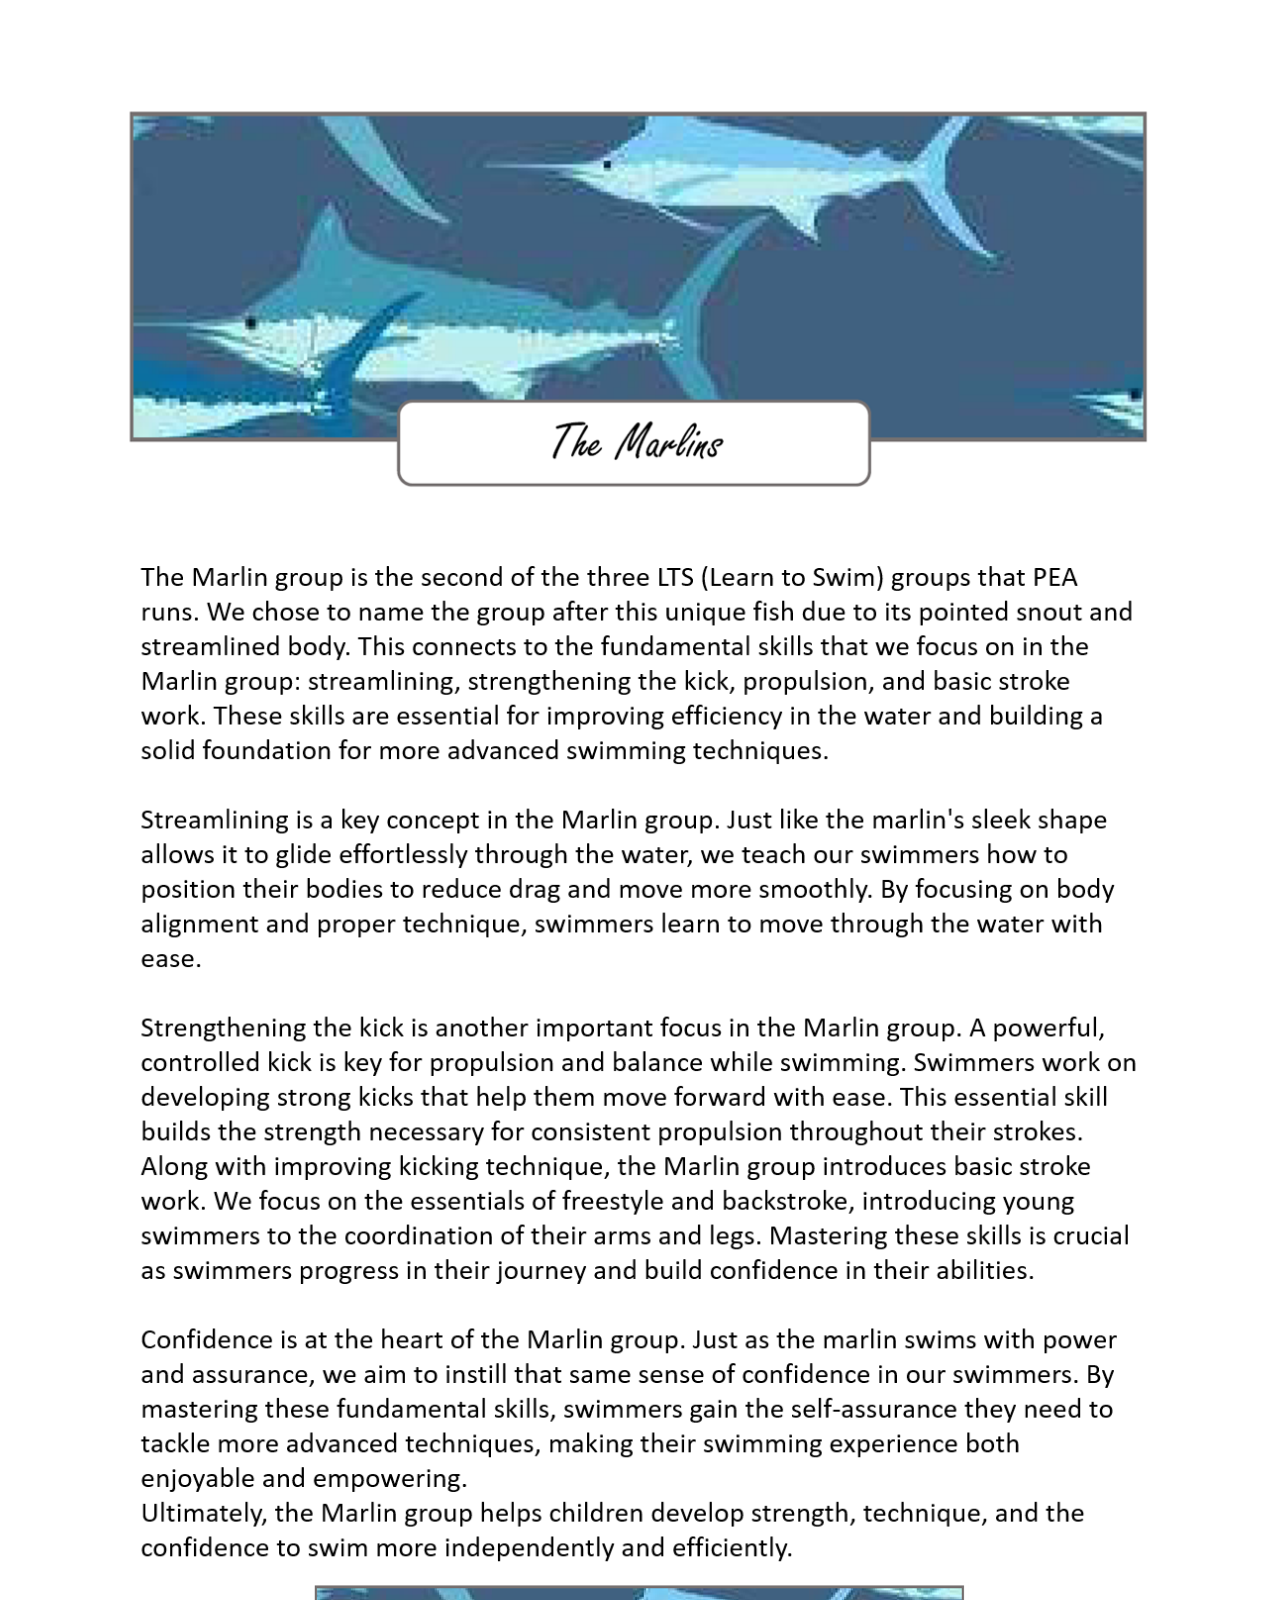
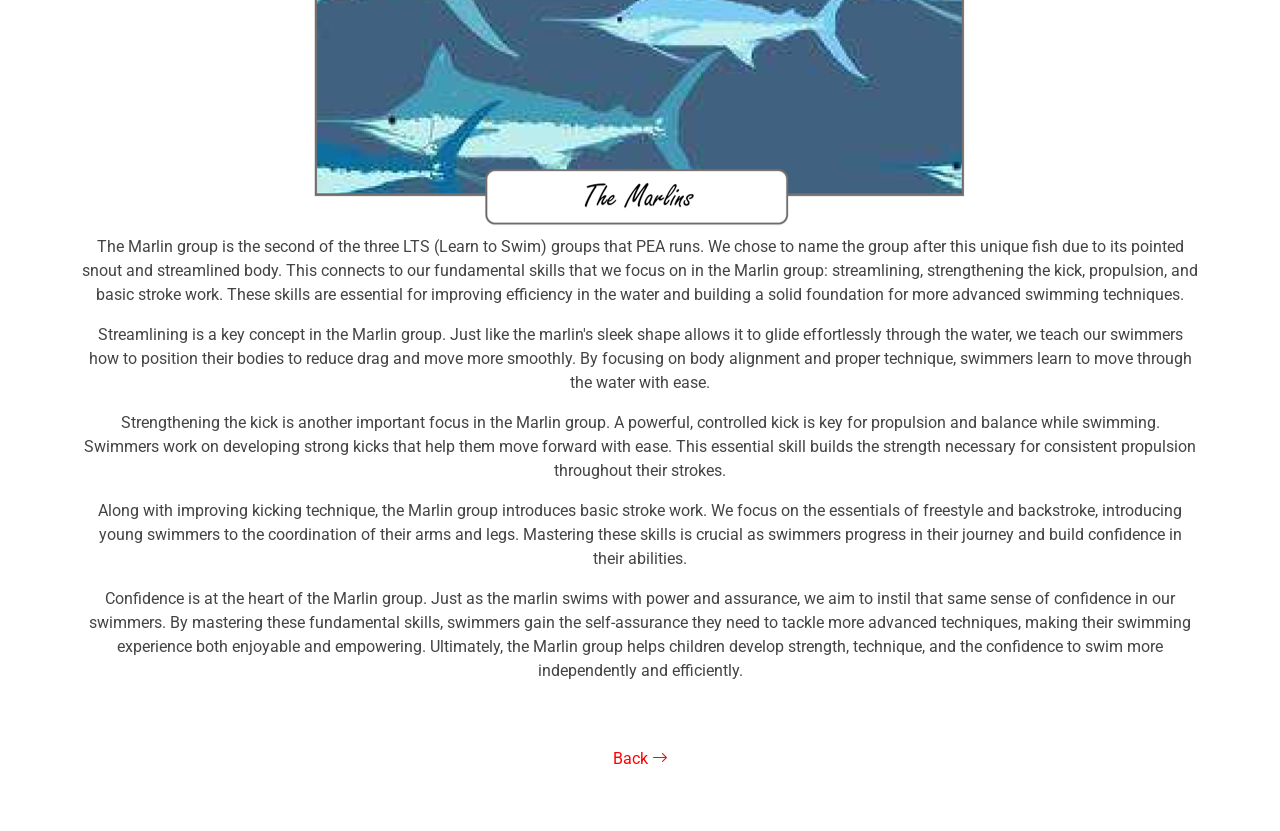
<file: portfolio-details2.html>
<!doctype html>
<html lang="en">
  <head>
    <meta charset="utf-8" />
    <meta content="width=device-width, initial-scale=1.0" name="viewport" />
    <title>Marlins</title>
    <meta name="description" content="" />
    <meta name="keywords" content="" />

    <!-- Favicons -->
    <link href="assets/img/iconPEA.png" rel="icon" />
    <link href="assets/img/iconPEA.png" rel="apple-touch-icon" />

    <!-- Fonts -->
    <link href="https://fonts.googleapis.com" rel="preconnect" />
    <link href="https://fonts.gstatic.com" rel="preconnect" crossorigin />
    <link
      href="https://fonts.googleapis.com/css2?family=Roboto:ital,wght@0,100;0,300;0,400;0,500;0,700;0,900;1,100;1,300;1,400;1,500;1,700;1,900&family=Quicksand:wght@300;400;500;600;700&family=Domine:wght@400;500;600;700&display=swap"
      rel="stylesheet"
    />

    <!-- Vendor CSS Files -->
    <link
      href="assets/vendor/bootstrap/css/bootstrap.min.css"
      rel="stylesheet"
    />
    <link
      href="assets/vendor/bootstrap-icons/bootstrap-icons.css"
      rel="stylesheet"
    />
    <link href="assets/vendor/aos/aos.css" rel="stylesheet" />
    <link href="assets/vendor/swiper/swiper-bundle.min.css" rel="stylesheet" />
    <link
      href="assets/vendor/glightbox/css/glightbox.min.css"
      rel="stylesheet"
    />

    <!-- Main CSS File -->
    <link href="assets/css/main.css" rel="stylesheet" />

    <!-- =======================================================
  * Template Name: Laura
  * Template URL: https://bootstrapmade.com/laura-free-creative-bootstrap-theme/
  * Updated: Aug 07 2024 with Bootstrap v5.3.3
  * Author: BootstrapMade.com
  * License: https://bootstrapmade.com/license/
  ======================================================== -->
  </head>

  <body class="portfolio-details-page">
    <header id="header" class="header d-flex align-items-center fixed-top">
      <div
        class="container-fluid position-relative d-flex align-items-center justify-content-between"
      >
        <a
          href="index.html"
          class="logo d-flex align-items-center me-auto me-xl-0"
        >
          <!-- Uncomment the line below if you also wish to use an image logo -->
          <!-- <img src="assets/img/logo.png" alt=""> -->
          <h1 class="sitename">PEA Learn To Swim</h1>
        </a>

        <nav id="navmenu" class="navmenu">
          <i class="mobile-nav-toggle d-xl-none bi bi-list"></i>
        </nav>
      </div>
    </header>

    <main class="main">
      <!-- Portfolio Details Section -->
      <section id="portfolio-details" class="portfolio-details section">
        <div class="container">
          <div class="row gy-4">
            <img src="assets/img/info/Picture2.png" alt="" />
          </div>
        </div>

        <div
          style="text-align: center"
          class="container"
          data-aos="fade-up"
          data-aos-delay="100"
        >
          <img src="assets/img/marlins.png" alt="" />
          <p>
            The Marlin group is the second of the three LTS (Learn to Swim)
            groups that PEA runs. We chose to name the group after this unique
            fish due to its pointed snout and streamlined body. This connects to
            our fundamental skills that we focus on in the Marlin group:
            streamlining, strengthening the kick, propulsion, and basic stroke
            work. These skills are essential for improving efficiency in the
            water and building a solid foundation for more advanced swimming
            techniques.
          </p>
          <p>
            Streamlining is a key concept in the Marlin group. Just like the
            marlin's sleek shape allows it to glide effortlessly through the
            water, we teach our swimmers how to position their bodies to reduce
            drag and move more smoothly. By focusing on body alignment and
            proper technique, swimmers learn to move through the water with
            ease.
          </p>
          <p>
            Strengthening the kick is another important focus in the Marlin
            group. A powerful, controlled kick is key for propulsion and balance
            while swimming. Swimmers work on developing strong kicks that help
            them move forward with ease. This essential skill builds the
            strength necessary for consistent propulsion throughout their
            strokes.
          </p>
          <p>
            Along with improving kicking technique, the Marlin group introduces
            basic stroke work. We focus on the essentials of freestyle and
            backstroke, introducing young swimmers to the coordination of their
            arms and legs. Mastering these skills is crucial as swimmers
            progress in their journey and build confidence in their abilities.
          </p>
          <p>
            Confidence is at the heart of the Marlin group. Just as the marlin
            swims with power and assurance, we aim to instil that same sense of
            confidence in our swimmers. By mastering these fundamental skills,
            swimmers gain the self-assurance they need to tackle more advanced
            techniques, making their swimming experience both enjoyable and
            empowering. Ultimately, the Marlin group helps children develop
            strength, technique, and the confidence to swim more independently
            and efficiently.
          </p>
          <br /><br />
          <a href="index.html" class="btn-view-all"
            >Back <i class="bi bi-arrow-right"></i
          ></a>
        </div>
      </section>
      <!-- /Portfolio Details Section -->
    </main>

    <!-- Scroll Top -->
    <a
      href="#"
      id="scroll-top"
      class="scroll-top d-flex align-items-center justify-content-center"
      ><i class="bi bi-arrow-up-short"></i
    ></a>

    <!-- Preloader -->
    <div id="preloader"></div>

    <!-- Vendor JS Files -->
    <script src="assets/vendor/bootstrap/js/bootstrap.bundle.min.js"></script>
    <script src="assets/vendor/php-email-form/validate.js"></script>
    <script src="assets/vendor/aos/aos.js"></script>
    <script src="assets/vendor/swiper/swiper-bundle.min.js"></script>
    <script src="assets/vendor/glightbox/js/glightbox.min.js"></script>
    <script src="assets/vendor/imagesloaded/imagesloaded.pkgd.min.js"></script>
    <script src="assets/vendor/isotope-layout/isotope.pkgd.min.js"></script>

    <!-- Main JS File -->
    <script src="assets/js/main.js"></script>
  </body>
</html>
</file>
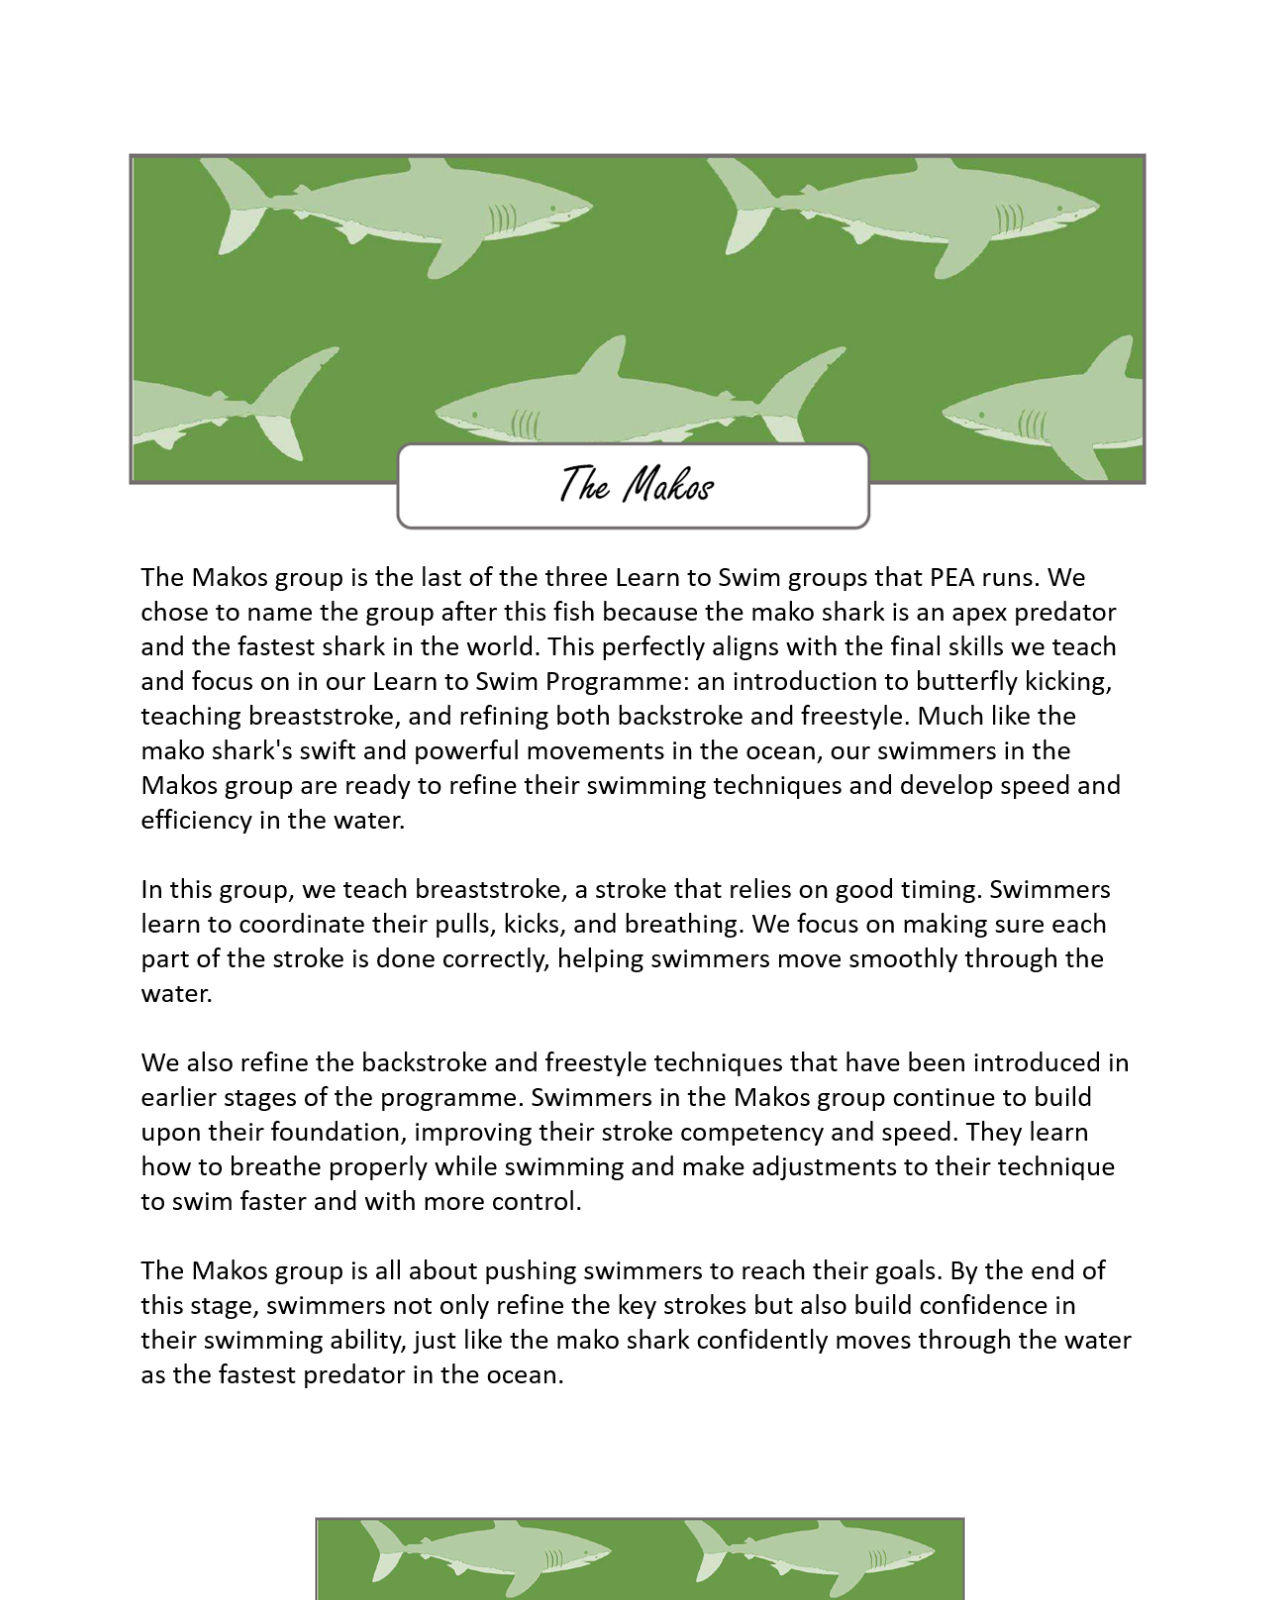
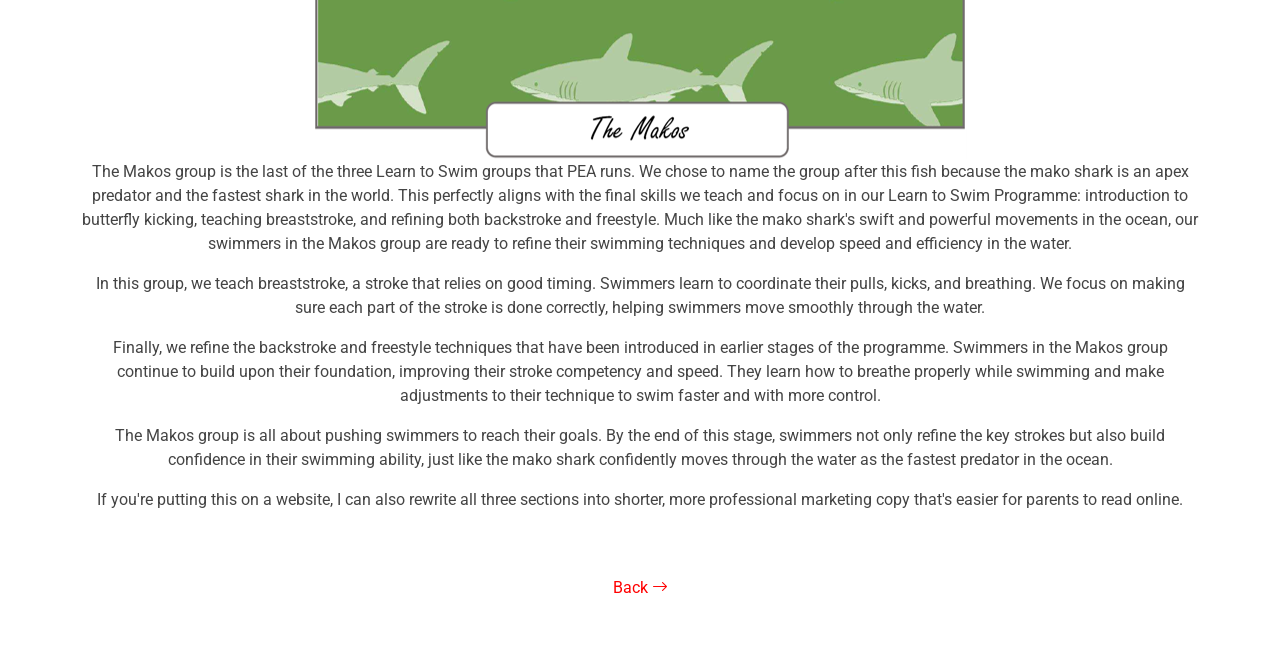
<file: portfolio-details3.html>
<!doctype html>
<html lang="en">
  <head>
    <meta charset="utf-8" />
    <meta content="width=device-width, initial-scale=1.0" name="viewport" />
    <title>Makos</title>
    <meta name="description" content="" />
    <meta name="keywords" content="" />

    <!-- Favicons -->
    <link href="assets/img/iconPEA.png" rel="icon" />
    <link href="assets/img/iconPEA.png" rel="apple-touch-icon" />

    <!-- Fonts -->
    <link href="https://fonts.googleapis.com" rel="preconnect" />
    <link href="https://fonts.gstatic.com" rel="preconnect" crossorigin />
    <link
      href="https://fonts.googleapis.com/css2?family=Roboto:ital,wght@0,100;0,300;0,400;0,500;0,700;0,900;1,100;1,300;1,400;1,500;1,700;1,900&family=Quicksand:wght@300;400;500;600;700&family=Domine:wght@400;500;600;700&display=swap"
      rel="stylesheet"
    />

    <!-- Vendor CSS Files -->
    <link
      href="assets/vendor/bootstrap/css/bootstrap.min.css"
      rel="stylesheet"
    />
    <link
      href="assets/vendor/bootstrap-icons/bootstrap-icons.css"
      rel="stylesheet"
    />
    <link href="assets/vendor/aos/aos.css" rel="stylesheet" />
    <link href="assets/vendor/swiper/swiper-bundle.min.css" rel="stylesheet" />
    <link
      href="assets/vendor/glightbox/css/glightbox.min.css"
      rel="stylesheet"
    />

    <!-- Main CSS File -->
    <link href="assets/css/main.css" rel="stylesheet" />

    <!-- =======================================================
  * Template Name: Laura
  * Template URL: https://bootstrapmade.com/laura-free-creative-bootstrap-theme/
  * Updated: Aug 07 2024 with Bootstrap v5.3.3
  * Author: BootstrapMade.com
  * License: https://bootstrapmade.com/license/
  ======================================================== -->
  </head>

  <body class="portfolio-details-page">
    <header id="header" class="header d-flex align-items-center fixed-top">
      <div
        class="container-fluid position-relative d-flex align-items-center justify-content-between"
      >
        <a
          href="index.html"
          class="logo d-flex align-items-center me-auto me-xl-0"
        >
          <!-- Uncomment the line below if you also wish to use an image logo -->
          <!-- <img src="assets/img/logo.png" alt=""> -->
          <h1 class="sitename">PEA Learn To Swim</h1>
        </a>

        <nav id="navmenu" class="navmenu">
          <i class="mobile-nav-toggle d-xl-none bi bi-list"></i>
        </nav>
      </div>
    </header>

    <main class="main">
      <!-- Portfolio Details Section -->
      <section id="portfolio-details" class="portfolio-details section">
        <div class="container">
          <div class="row gy-4">
            <img src="assets/img/info/Picture3.png" alt="" />
          </div>
        </div>

        <div
          style="text-align: center"
          class="container"
          data-aos="fade-up"
          data-aos-delay="100"
        >
          <img src="assets/img/makos.png" alt="" />
          <p>
            The Makos group is the last of the three Learn to Swim groups that
            PEA runs. We chose to name the group after this fish because the
            mako shark is an apex predator and the fastest shark in the world.
            This perfectly aligns with the final skills we teach and focus on in
            our Learn to Swim Programme: introduction to butterfly kicking,
            teaching breaststroke, and refining both backstroke and freestyle.
            Much like the mako shark's swift and powerful movements in the
            ocean, our swimmers in the Makos group are ready to refine their
            swimming techniques and develop speed and efficiency in the water.
          </p>
          <p>
            In this group, we teach breaststroke, a stroke that relies on good
            timing. Swimmers learn to coordinate their pulls, kicks, and
            breathing. We focus on making sure each part of the stroke is done
            correctly, helping swimmers move smoothly through the water.
          </p>
          <p>
            Finally, we refine the backstroke and freestyle techniques that have
            been introduced in earlier stages of the programme. Swimmers in the
            Makos group continue to build upon their foundation, improving their
            stroke competency and speed. They learn how to breathe properly
            while swimming and make adjustments to their technique to swim
            faster and with more control.
          </p>
          <p>
            The Makos group is all about pushing swimmers to reach their goals.
            By the end of this stage, swimmers not only refine the key strokes
            but also build confidence in their swimming ability, just like the
            mako shark confidently moves through the water as the fastest
            predator in the ocean.
          </p>
          <p>
            If you're putting this on a website, I can also rewrite all three
            sections into shorter, more professional marketing copy that's
            easier for parents to read online.
          </p>
          <br /><br />
          <a href="index.html" class="btn-view-all"
            >Back <i class="bi bi-arrow-right"></i
          ></a>
        </div>
      </section>
      <!-- /Portfolio Details Section -->
    </main>

    <!-- Scroll Top -->
    <a
      href="#"
      id="scroll-top"
      class="scroll-top d-flex align-items-center justify-content-center"
      ><i class="bi bi-arrow-up-short"></i
    ></a>

    <!-- Preloader -->
    <div id="preloader"></div>

    <!-- Vendor JS Files -->
    <script src="assets/vendor/bootstrap/js/bootstrap.bundle.min.js"></script>
    <script src="assets/vendor/php-email-form/validate.js"></script>
    <script src="assets/vendor/aos/aos.js"></script>
    <script src="assets/vendor/swiper/swiper-bundle.min.js"></script>
    <script src="assets/vendor/glightbox/js/glightbox.min.js"></script>
    <script src="assets/vendor/imagesloaded/imagesloaded.pkgd.min.js"></script>
    <script src="assets/vendor/isotope-layout/isotope.pkgd.min.js"></script>

    <!-- Main JS File -->
    <script src="assets/js/main.js"></script>
  </body>
</html>
</file>
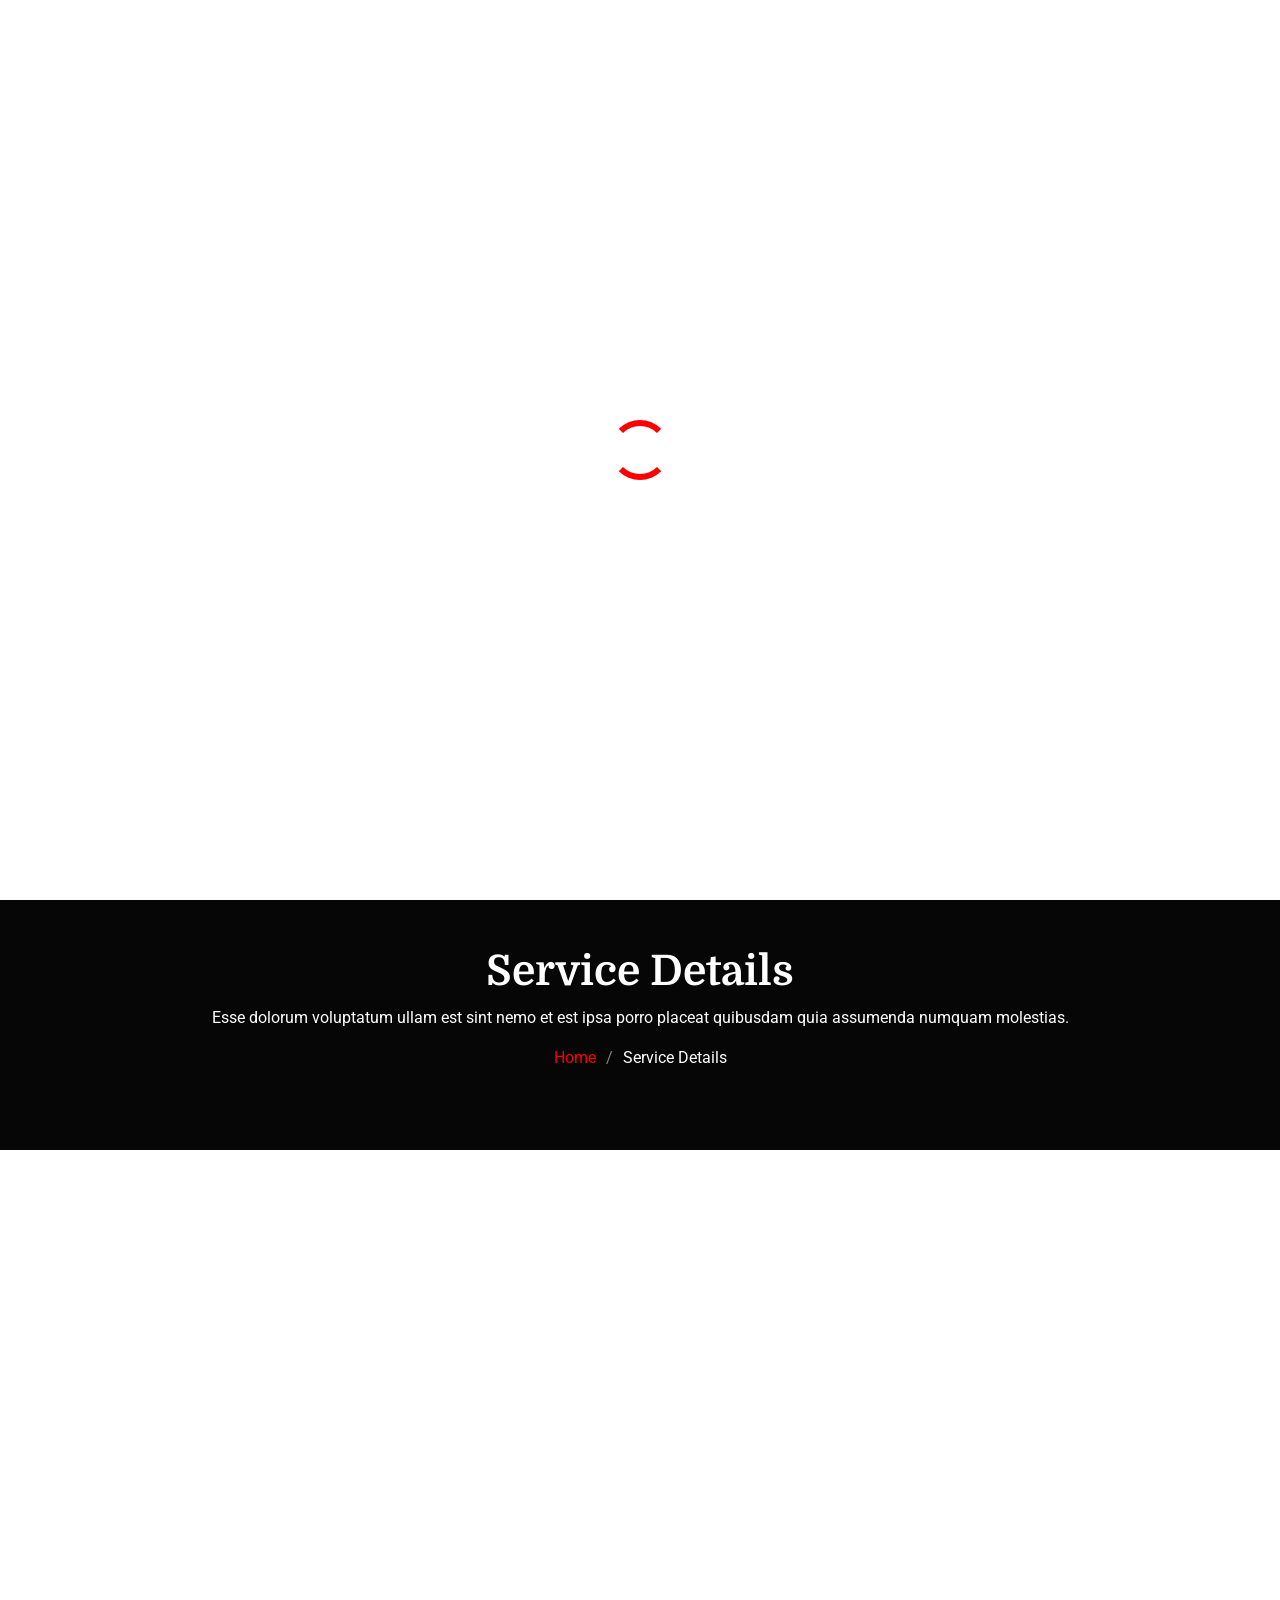
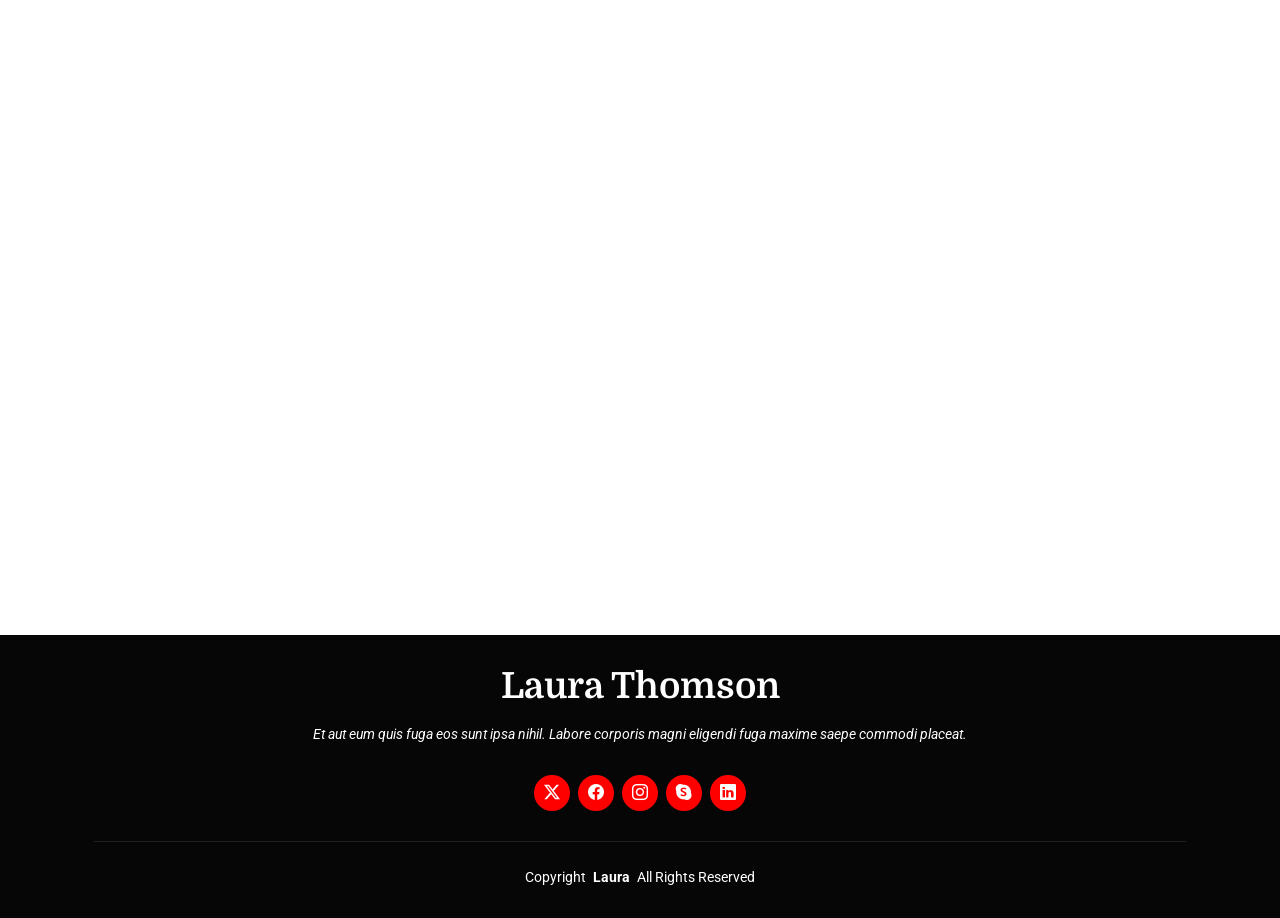
<file: service-details.html>
<!doctype html>
<html lang="en">
  <head>
    <meta charset="utf-8" />
    <meta content="width=device-width, initial-scale=1.0" name="viewport" />
    <title>Service Details - Laura Bootstrap Template</title>
    <meta name="description" content="" />
    <meta name="keywords" content="" />

    <!-- Favicons -->
    <link href="assets/img/favicon.png" rel="icon" />
    <link href="assets/img/apple-touch-icon.png" rel="apple-touch-icon" />

    <!-- Fonts -->
    <link href="https://fonts.googleapis.com" rel="preconnect" />
    <link href="https://fonts.gstatic.com" rel="preconnect" crossorigin />
    <link
      href="https://fonts.googleapis.com/css2?family=Roboto:ital,wght@0,100;0,300;0,400;0,500;0,700;0,900;1,100;1,300;1,400;1,500;1,700;1,900&family=Quicksand:wght@300;400;500;600;700&family=Domine:wght@400;500;600;700&display=swap"
      rel="stylesheet"
    />

    <!-- Vendor CSS Files -->
    <link
      href="assets/vendor/bootstrap/css/bootstrap.min.css"
      rel="stylesheet"
    />
    <link
      href="assets/vendor/bootstrap-icons/bootstrap-icons.css"
      rel="stylesheet"
    />
    <link href="assets/vendor/aos/aos.css" rel="stylesheet" />
    <link href="assets/vendor/swiper/swiper-bundle.min.css" rel="stylesheet" />
    <link
      href="assets/vendor/glightbox/css/glightbox.min.css"
      rel="stylesheet"
    />

    <!-- Main CSS File -->
    <link href="assets/css/main.css" rel="stylesheet" />

    <!-- =======================================================
  * Template Name: Laura
  * Template URL: https://bootstrapmade.com/laura-free-creative-bootstrap-theme/
  * Updated: Aug 07 2024 with Bootstrap v5.3.3
  * Author: BootstrapMade.com
  * License: https://bootstrapmade.com/license/
  ======================================================== -->
  </head>

  <body class="service-details-page">
    <main class="main">
      <!-- New Landing Section -->
      <section id="#" class="team section">
        <div class="container">
          <div class="row gy-4">
            <img src="assets/img/puffers.png" width="100%" alt="" />
          </div>
        </div>
      </section>
      <!-- /New Landing Section -->

      <!-- Section Title -->
      <div class="container section-title" data-aos="fade-up">
        <span class="description-title">Our</span>
        <h2>Our Pufferfish</h2>
        <nav class="breadcrumbs">
          <ol>
            <li><a href="index.html">Home</a></li>
            <li class="current">Service Details</li>
          </ol>
        </nav>
        <p>
          Our swimming groups are designed to match each swimmer's age and
          ability, ensuring steady progress and confidence in the water.
        </p>
      </div>
      <!-- End Section Title -->

      <!-- Page Title -->
      <div class="page-title dark-background">
        <div class="container position-relative">
          <h1>Service Details</h1>
          <p>
            Esse dolorum voluptatum ullam est sint nemo et est ipsa porro
            placeat quibusdam quia assumenda numquam molestias.
          </p>
          <nav class="breadcrumbs">
            <ol>
              <li><a href="index.html">Home</a></li>
              <li class="current">Service Details</li>
            </ol>
          </nav>
        </div>
      </div>
      <!-- End Page Title -->

      <!-- Service Details Section -->
      <section id="service-details" class="service-details section">
        <div class="container">
          <div class="row gy-4">
            <div class="col-lg-4" data-aos="fade-up" data-aos-delay="100">
              <div class="services-list">
                <a href="#" class="active">Web Design</a>
                <a href="#">Software Development</a>
                <a href="#">Product Management</a>
                <a href="#">Graphic Design</a>
                <a href="#">Marketing</a>
              </div>

              <h4>Enim qui eos rerum in delectus</h4>
              <p>
                Nam voluptatem quasi numquam quas fugiat ex temporibus quo est.
                Quia aut quam quod facere ut non occaecati ut aut. Nesciunt
                mollitia illum tempore corrupti sed eum reiciendis. Maxime modi
                rerum.
              </p>
            </div>

            <div class="col-lg-8" data-aos="fade-up" data-aos-delay="200">
              <img
                src="assets/img/services.jpg"
                alt=""
                class="img-fluid services-img"
              />
              <h3>
                Temporibus et in vero dicta aut eius lidero plastis trand lined
                voluptas dolorem ut voluptas
              </h3>
              <p>
                Blanditiis voluptate odit ex error ea sed officiis deserunt.
                Cupiditate non consequatur et doloremque consequuntur.
                Accusantium labore reprehenderit error temporibus saepe
                perferendis fuga doloribus vero. Qui omnis quo sit. Dolorem
                architecto eum et quos deleniti officia qui.
              </p>
              <ul>
                <li>
                  <i class="bi bi-check-circle"></i>
                  <span>Aut eum totam accusantium voluptatem.</span>
                </li>
                <li>
                  <i class="bi bi-check-circle"></i>
                  <span
                    >Assumenda et porro nisi nihil nesciunt voluptatibus.</span
                  >
                </li>
                <li>
                  <i class="bi bi-check-circle"></i>
                  <span>Ullamco laboris nisi ut aliquip ex ea</span>
                </li>
              </ul>
              <p>
                Est reprehenderit voluptatem necessitatibus asperiores neque sed
                ea illo. Deleniti quam sequi optio iste veniam repellat odit.
                Aut pariatur itaque nesciunt fuga.
              </p>
              <p>
                Sunt rem odit accusantium omnis perspiciatis officia. Laboriosam
                aut consequuntur recusandae mollitia doloremque est architecto
                cupiditate ullam. Quia est ut occaecati fuga. Distinctio ex
                repellendus eveniet velit sint quia sapiente cumque. Et ipsa
                perferendis ut nihil. Laboriosam vel voluptates tenetur nostrum.
                Eaque iusto cupiditate et totam et quia dolorum in. Sunt
                molestiae ipsum at consequatur vero. Architecto ut pariatur
                autem ad non cumque nesciunt qui maxime. Sunt eum quia impedit
                dolore alias explicabo ea.
              </p>
            </div>
          </div>
        </div>
      </section>
      <!-- /Service Details Section -->
    </main>

    <footer id="footer" class="footer position-relative dark-background">
      <div class="container">
        <h3 class="sitename">Laura Thomson<br /></h3>
        <p>
          Et aut eum quis fuga eos sunt ipsa nihil. Labore corporis magni
          eligendi fuga maxime saepe commodi placeat.
        </p>
        <div class="social-links d-flex justify-content-center">
          <a href=""><i class="bi bi-twitter-x"></i></a>
          <a href=""><i class="bi bi-facebook"></i></a>
          <a href=""><i class="bi bi-instagram"></i></a>
          <a href=""><i class="bi bi-skype"></i></a>
          <a href=""><i class="bi bi-linkedin"></i></a>
        </div>
        <div class="container">
          <div class="copyright">
            <span>Copyright</span> <strong class="px-1 sitename">Laura</strong>
            <span>All Rights Reserved</span>
          </div>
        </div>
      </div>
    </footer>

    <!-- Scroll Top -->
    <a
      href="#"
      id="scroll-top"
      class="scroll-top d-flex align-items-center justify-content-center"
      ><i class="bi bi-arrow-up-short"></i
    ></a>

    <!-- Preloader -->
    <div id="preloader"></div>

    <!-- Vendor JS Files -->
    <script src="assets/vendor/bootstrap/js/bootstrap.bundle.min.js"></script>
    <script src="assets/vendor/php-email-form/validate.js"></script>
    <script src="assets/vendor/aos/aos.js"></script>
    <script src="assets/vendor/swiper/swiper-bundle.min.js"></script>
    <script src="assets/vendor/glightbox/js/glightbox.min.js"></script>
    <script src="assets/vendor/imagesloaded/imagesloaded.pkgd.min.js"></script>
    <script src="assets/vendor/isotope-layout/isotope.pkgd.min.js"></script>

    <!-- Main JS File -->
    <script src="assets/js/main.js"></script>
  </body>
</html>
</file>
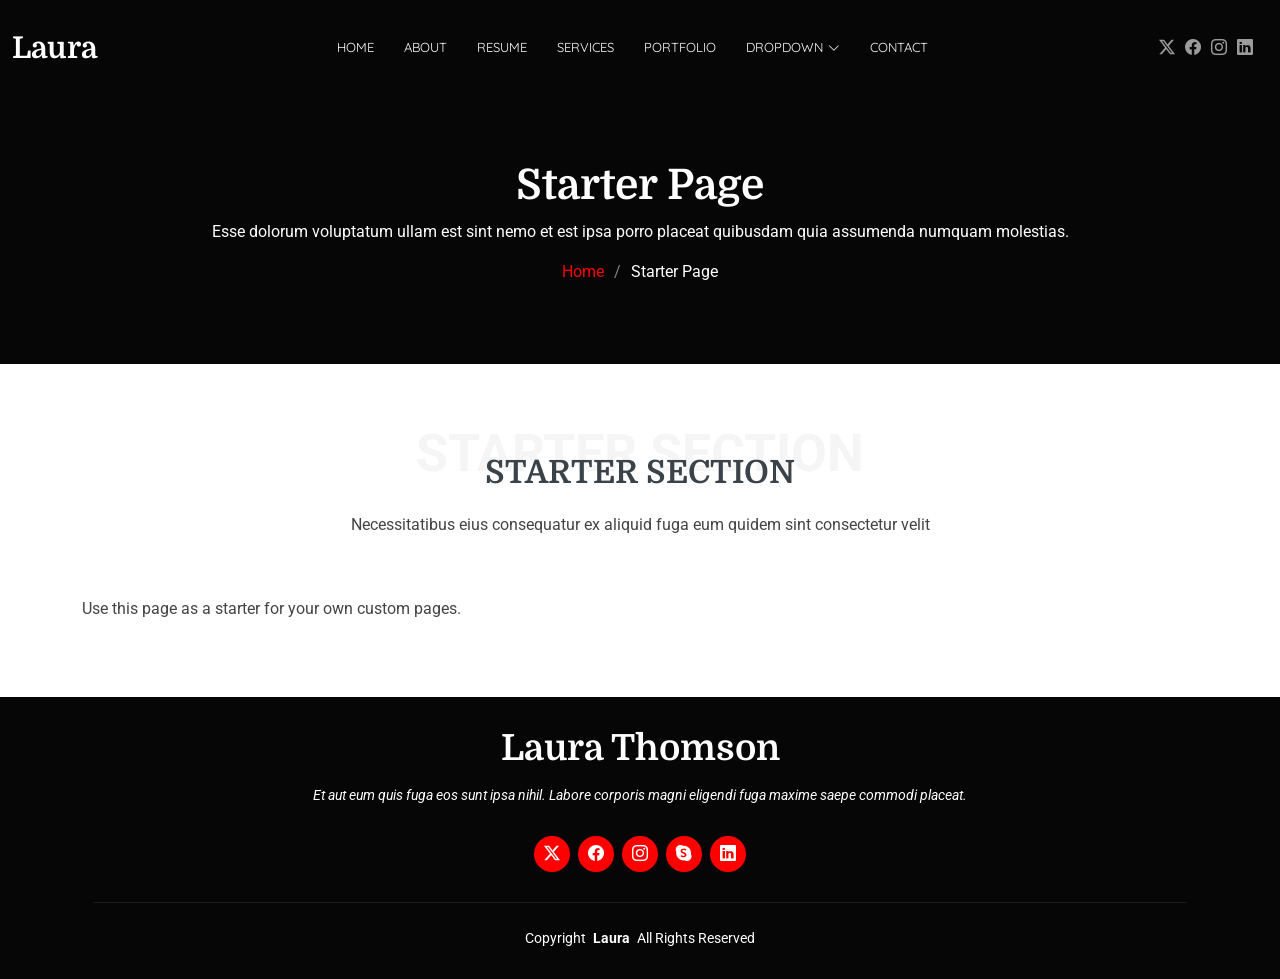
<file: starter-page.html>
<!DOCTYPE html>
<html lang="en">

<head>
  <meta charset="utf-8">
  <meta content="width=device-width, initial-scale=1.0" name="viewport">
  <title>Starter Page - Laura Bootstrap Template</title>
  <meta name="description" content="">
  <meta name="keywords" content="">

  <!-- Favicons -->
  <link href="assets/img/favicon.png" rel="icon">
  <link href="assets/img/apple-touch-icon.png" rel="apple-touch-icon">

  <!-- Fonts -->
  <link href="https://fonts.googleapis.com" rel="preconnect">
  <link href="https://fonts.gstatic.com" rel="preconnect" crossorigin>
  <link href="https://fonts.googleapis.com/css2?family=Roboto:ital,wght@0,100;0,300;0,400;0,500;0,700;0,900;1,100;1,300;1,400;1,500;1,700;1,900&family=Quicksand:wght@300;400;500;600;700&family=Domine:wght@400;500;600;700&display=swap" rel="stylesheet">

  <!-- Vendor CSS Files -->
  <link href="assets/vendor/bootstrap/css/bootstrap.min.css" rel="stylesheet">
  <link href="assets/vendor/bootstrap-icons/bootstrap-icons.css" rel="stylesheet">
  <link href="assets/vendor/aos/aos.css" rel="stylesheet">
  <link href="assets/vendor/swiper/swiper-bundle.min.css" rel="stylesheet">
  <link href="assets/vendor/glightbox/css/glightbox.min.css" rel="stylesheet">

  <!-- Main CSS File -->
  <link href="assets/css/main.css" rel="stylesheet">

  <!-- =======================================================
  * Template Name: Laura
  * Template URL: https://bootstrapmade.com/laura-free-creative-bootstrap-theme/
  * Updated: Aug 07 2024 with Bootstrap v5.3.3
  * Author: BootstrapMade.com
  * License: https://bootstrapmade.com/license/
  ======================================================== -->
</head>

<body class="starter-page-page">

  <header id="header" class="header d-flex align-items-center fixed-top">
    <div class="container-fluid position-relative d-flex align-items-center justify-content-between">

      <a href="index.html" class="logo d-flex align-items-center me-auto me-xl-0">
        <!-- Uncomment the line below if you also wish to use an image logo -->
        <!-- <img src="assets/img/logo.png" alt=""> -->
        <h1 class="sitename">Laura</h1>
      </a>

      <nav id="navmenu" class="navmenu">
        <ul>
          <li><a href="#hero">Home</a></li>
          <li><a href="#about">About</a></li>
          <li><a href="#resume">Resume</a></li>
          <li><a href="#services">Services</a></li>
          <li><a href="#portfolio">Portfolio</a></li>
          <li class="dropdown"><a href="#"><span>Dropdown</span> <i class="bi bi-chevron-down toggle-dropdown"></i></a>
            <ul>
              <li><a href="#">Dropdown 1</a></li>
              <li class="dropdown"><a href="#"><span>Deep Dropdown</span> <i class="bi bi-chevron-down toggle-dropdown"></i></a>
                <ul>
                  <li><a href="#">Deep Dropdown 1</a></li>
                  <li><a href="#">Deep Dropdown 2</a></li>
                  <li><a href="#">Deep Dropdown 3</a></li>
                  <li><a href="#">Deep Dropdown 4</a></li>
                  <li><a href="#">Deep Dropdown 5</a></li>
                </ul>
              </li>
              <li><a href="#">Dropdown 2</a></li>
              <li><a href="#">Dropdown 3</a></li>
              <li><a href="#">Dropdown 4</a></li>
            </ul>
          </li>
          <li><a href="#contact">Contact</a></li>
        </ul>
        <i class="mobile-nav-toggle d-xl-none bi bi-list"></i>
      </nav>

      <div class="header-social-links">
        <a href="#" class="twitter"><i class="bi bi-twitter-x"></i></a>
        <a href="#" class="facebook"><i class="bi bi-facebook"></i></a>
        <a href="#" class="instagram"><i class="bi bi-instagram"></i></a>
        <a href="#" class="linkedin"><i class="bi bi-linkedin"></i></a>
      </div>

    </div>
  </header>

  <main class="main">

    <!-- Page Title -->
    <div class="page-title dark-background">
      <div class="container position-relative">
        <h1>Starter Page</h1>
        <p>Esse dolorum voluptatum ullam est sint nemo et est ipsa porro placeat quibusdam quia assumenda numquam molestias.</p>
        <nav class="breadcrumbs">
          <ol>
            <li><a href="index.html">Home</a></li>
            <li class="current">Starter Page</li>
          </ol>
        </nav>
      </div>
    </div><!-- End Page Title -->

    <!-- Starter Section Section -->
    <section id="starter-section" class="starter-section section">

      <!-- Section Title -->
      <div class="container section-title" data-aos="fade-up">
        <span class="description-title">Starter Section</span>
        <h2>Starter Section</h2>
        <p>Necessitatibus eius consequatur ex aliquid fuga eum quidem sint consectetur velit</p>
      </div><!-- End Section Title -->

      <div class="container" data-aos="fade-up">
        <p>Use this page as a starter for your own custom pages.</p>
      </div>

    </section><!-- /Starter Section Section -->

  </main>

  <footer id="footer" class="footer position-relative dark-background">
    <div class="container">
      <h3 class="sitename">Laura Thomson<br></h3>
      <p>Et aut eum quis fuga eos sunt ipsa nihil. Labore corporis magni eligendi fuga maxime saepe commodi placeat.</p>
      <div class="social-links d-flex justify-content-center">
        <a href=""><i class="bi bi-twitter-x"></i></a>
        <a href=""><i class="bi bi-facebook"></i></a>
        <a href=""><i class="bi bi-instagram"></i></a>
        <a href=""><i class="bi bi-skype"></i></a>
        <a href=""><i class="bi bi-linkedin"></i></a>
      </div>
      <div class="container">
        <div class="copyright">
          <span>Copyright</span> <strong class="px-1 sitename">Laura</strong> <span>All Rights Reserved</span>
        </div>
      </div>
    </div>
  </footer>

  <!-- Scroll Top -->
  <a href="#" id="scroll-top" class="scroll-top d-flex align-items-center justify-content-center"><i class="bi bi-arrow-up-short"></i></a>

  <!-- Preloader -->
  <div id="preloader"></div>

  <!-- Vendor JS Files -->
  <script src="assets/vendor/bootstrap/js/bootstrap.bundle.min.js"></script>
  <script src="assets/vendor/php-email-form/validate.js"></script>
  <script src="assets/vendor/aos/aos.js"></script>
  <script src="assets/vendor/swiper/swiper-bundle.min.js"></script>
  <script src="assets/vendor/glightbox/js/glightbox.min.js"></script>
  <script src="assets/vendor/imagesloaded/imagesloaded.pkgd.min.js"></script>
  <script src="assets/vendor/isotope-layout/isotope.pkgd.min.js"></script>

  <!-- Main JS File -->
  <script src="assets/js/main.js"></script>

</body>

</html>
</file>
<file: assets/css/main.css>
/**
* Template Name: Laura
* Template URL: https://bootstrapmade.com/laura-free-creative-bootstrap-theme/
* Updated: Aug 07 2024 with Bootstrap v5.3.3
* Author: BootstrapMade.com
* License: https://bootstrapmade.com/license/
*/

/*--------------------------------------------------------------
# Font & Color Variables
# Help: https://bootstrapmade.com/color-system/
--------------------------------------------------------------*/
/* Fonts */
:root {
  --default-font: "Roboto",  system-ui, -apple-system, "Segoe UI", Roboto, "Helvetica Neue", Arial, "Noto Sans", "Liberation Sans", sans-serif, "Apple Color Emoji", "Segoe UI Emoji", "Segoe UI Symbol", "Noto Color Emoji";
  --heading-font: "Domine",  sans-serif;
  --nav-font: "Quicksand",  sans-serif;
}

/* Global Colors - The following color variables are used throughout the website. Updating them here will change the color scheme of the entire website */
:root { 
  --background-color: #ffffff; /* Background color for the entire website, including individual sections */
  --default-color: #444444; /* Default color used for the majority of the text content across the entire website */
  --heading-color: #3b434a; /* Color for headings, subheadings and title throughout the website */
  --accent-color: red; /* Accent color that represents your brand on the website. It's used for buttons, links, and other elements that need to stand out */
  --surface-color: #ffffff; /* The surface color is used as a background of boxed elements within sections, such as cards, icon boxes, or other elements that require a visual separation from the global background. */
  --contrast-color: #000000; /* Contrast color for text, ensuring readability against backgrounds of accent, heading, or default colors. */
}

/* Nav Menu Colors - The following color variables are used specifically for the navigation menu. They are separate from the global colors to allow for more customization options */
:root {
  --nav-color: #ffffff;  /* The default color of the main navmenu links */
  --nav-hover-color: aqua; /* Applied to main navmenu links when they are hovered over or active */
  --nav-mobile-background-color: #ffffff; /* Used as the background color for mobile navigation menu */
  --nav-dropdown-background-color: #ffffff; /* Used as the background color for dropdown items that appear when hovering over primary navigation items */
  --nav-dropdown-color: #444444; /* Used for navigation links of the dropdown items in the navigation menu. */
  --nav-dropdown-hover-color: aqua; /* Similar to --nav-hover-color, this color is applied to dropdown navigation links when they are hovered over. */
}

/* Color Presets - These classes override global colors when applied to any section or element, providing reuse of the sam color scheme. */

.light-background {
  --background-color: #f9f9f9;
  --surface-color: #ffffff;
}

.dark-background {
  --background-color: #060606;
  --default-color: #ffffff;
  --heading-color: #ffffff;
  --surface-color: #252525;
  --contrast-color: #ffffff;
}

/* Smooth scroll */
:root {
  scroll-behavior: smooth;
}

/*--------------------------------------------------------------
# General Styling & Shared Classes
--------------------------------------------------------------*/
body {
  color: var(--default-color);
  background-color: var(--background-color);
  font-family: var(--default-font);
}

a {
  color: var(--accent-color);
  text-decoration: none;
  transition: 0.3s;
}

a:hover {
  color: color-mix(in srgb, var(--accent-color), transparent 25%);
  text-decoration: none;
}

h1,
h2,
h3,
h4,
h5,
h6 {
  color: var(--heading-color);
  font-family: var(--heading-font);
}

/* PHP Email Form Messages
------------------------------*/
.php-email-form .error-message {
  display: none;
  background: #df1529;
  color: #ffffff;
  text-align: left;
  padding: 15px;
  margin-bottom: 24px;
  font-weight: 600;
}

.php-email-form .sent-message {
  display: none;
  color: #ffffff;
  background: #059652;
  text-align: center;
  padding: 15px;
  margin-bottom: 24px;
  font-weight: 600;
}

.php-email-form .loading {
  display: none;
  background: var(--surface-color);
  text-align: center;
  padding: 15px;
  margin-bottom: 24px;
}

.php-email-form .loading:before {
  content: "";
  display: inline-block;
  border-radius: 50%;
  width: 24px;
  height: 24px;
  margin: 0 10px -6px 0;
  border: 3px solid var(--accent-color);
  border-top-color: var(--surface-color);
  animation: php-email-form-loading 1s linear infinite;
}

@keyframes php-email-form-loading {
  0% {
    transform: rotate(0deg);
  }

  100% {
    transform: rotate(360deg);
  }
}

/*--------------------------------------------------------------
# Global Header
--------------------------------------------------------------*/
.header {
  --background-color: rgba(0, 0, 0, 0);
  --default-color: #ffffff;
  --heading-color: #ffffff;
  color: var(--default-color);
  background-color: var(--background-color);
  padding: 20px 0;
  transition: all 0.5s;
  z-index: 997;
}

.header .logo {
  line-height: 1;
}

.header .logo img {
  max-height: 36px;
  margin-right: 8px;
}

.header .logo h1 {
  font-size: 30px;
  margin: 0;
  font-weight: 700;
  color: var(--heading-color);
}

.header .header-social-links {
  padding-right: 15px;
}

.header .header-social-links a {
  color: color-mix(in srgb, var(--default-color), transparent 40%);
  padding-left: 6px;
  display: inline-block;
  transition: 0.3s;
  font-size: 16px;
}

.header .header-social-links a:hover {
  color: var(--accent-color);
}

.header .header-social-links a i {
  line-height: 0px;
}

@media (max-width: 1200px) {
  .header .logo {
    order: 1;
  }

  .header .header-social-links {
    order: 2;
  }

  .header .navmenu {
    order: 3;
  }
}

.scrolled .header {
  box-shadow: 0px 0 18px rgba(0, 0, 0, 0.1);
  padding: 12px 0;
}

/* Global Header on Scroll
------------------------------*/
.scrolled .header {
  --background-color: rgba(0, 0, 0, 0.8);
}

/*--------------------------------------------------------------
# Navigation Menu
--------------------------------------------------------------*/
/* Navmenu - Desktop */
@media (min-width: 1200px) {
  .navmenu {
    padding: 0;
  }

  .navmenu ul {
    margin: 0;
    padding: 0;
    display: flex;
    list-style: none;
    align-items: center;
  }

  .navmenu li {
    position: relative;
  }

  .navmenu a,
  .navmenu a:focus {
    color: var(--nav-color);
    padding: 18px 15px;
    font-size: 13px;
    text-transform: uppercase;
    font-family: var(--nav-font);
    font-weight: 400;
    display: flex;
    align-items: center;
    justify-content: space-between;
    white-space: nowrap;
    transition: 0.3s;
  }

  .navmenu a i,
  .navmenu a:focus i {
    font-size: 12px;
    line-height: 0;
    margin-left: 5px;
    transition: 0.3s;
  }

  .navmenu li:last-child a {
    padding-right: 0;
  }

  .navmenu li:hover>a,
  .navmenu .active,
  .navmenu .active:focus {
    color: var(--nav-hover-color);
  }

  .navmenu .dropdown ul {
    margin: 0;
    padding: 10px 0;
    background: var(--nav-dropdown-background-color);
    display: block;
    position: absolute;
    visibility: hidden;
    left: 14px;
    top: 130%;
    opacity: 0;
    transition: 0.3s;
    border-radius: 4px;
    z-index: 99;
    box-shadow: 0px 0px 30px rgba(0, 0, 0, 0.1);
  }

  .navmenu .dropdown ul li {
    min-width: 200px;
  }

  .navmenu .dropdown ul a {
    padding: 10px 20px;
    font-size: 15px;
    text-transform: none;
    color: var(--nav-dropdown-color);
  }

  .navmenu .dropdown ul a i {
    font-size: 12px;
  }

  .navmenu .dropdown ul a:hover,
  .navmenu .dropdown ul .active:hover,
  .navmenu .dropdown ul li:hover>a {
    color: var(--nav-dropdown-hover-color);
  }

  .navmenu .dropdown:hover>ul {
    opacity: 1;
    top: 100%;
    visibility: visible;
  }

  .navmenu .dropdown .dropdown ul {
    top: 0;
    left: -90%;
    visibility: hidden;
  }

  .navmenu .dropdown .dropdown:hover>ul {
    opacity: 1;
    top: 0;
    left: -100%;
    visibility: visible;
  }
}

/* Navmenu - Mobile */
@media (max-width: 1199px) {
  .mobile-nav-toggle {
    color: var(--nav-color);
    font-size: 28px;
    line-height: 0;
    margin-right: 10px;
    cursor: pointer;
    transition: color 0.3s;
  }

  .navmenu {
    padding: 0;
    z-index: 9997;
  }

  .navmenu ul {
    display: none;
    list-style: none;
    position: absolute;
    inset: 60px 20px 20px 20px;
    padding: 10px 0;
    margin: 0;
    border-radius: 6px;
    background-color: var(--nav-mobile-background-color);
    overflow-y: auto;
    transition: 0.3s;
    z-index: 9998;
    box-shadow: 0px 0px 30px rgba(0, 0, 0, 0.1);
  }

  .navmenu a,
  .navmenu a:focus {
    color: var(--nav-dropdown-color);
    padding: 10px 20px;
    font-family: var(--nav-font);
    font-size: 17px;
    font-weight: 500;
    display: flex;
    align-items: center;
    justify-content: space-between;
    white-space: nowrap;
    transition: 0.3s;
  }

  .navmenu a i,
  .navmenu a:focus i {
    font-size: 12px;
    line-height: 0;
    margin-left: 5px;
    width: 30px;
    height: 30px;
    display: flex;
    align-items: center;
    justify-content: center;
    border-radius: 50%;
    transition: 0.3s;
    background-color: color-mix(in srgb, var(--accent-color), transparent 90%);
  }

  .navmenu a i:hover,
  .navmenu a:focus i:hover {
    background-color: var(--accent-color);
    color: var(--contrast-color);
  }

  .navmenu a:hover,
  .navmenu .active,
  .navmenu .active:focus {
    color: var(--nav-dropdown-hover-color);
  }

  .navmenu .active i,
  .navmenu .active:focus i {
    background-color: var(--accent-color);
    color: var(--contrast-color);
    transform: rotate(180deg);
  }

  .navmenu .dropdown ul {
    position: static;
    display: none;
    z-index: 99;
    padding: 10px 0;
    margin: 10px 20px;
    background-color: var(--nav-dropdown-background-color);
    border: 1px solid color-mix(in srgb, var(--default-color), transparent 90%);
    box-shadow: none;
    transition: all 0.5s ease-in-out;
  }

  .navmenu .dropdown ul ul {
    background-color: rgba(33, 37, 41, 0.1);
  }

  .navmenu .dropdown>.dropdown-active {
    display: block;
    background-color: rgba(33, 37, 41, 0.03);
  }

  .mobile-nav-active {
    overflow: hidden;
  }

  .mobile-nav-active .mobile-nav-toggle {
    color: #fff;
    position: absolute;
    font-size: 32px;
    top: 15px;
    right: 15px;
    margin-right: 0;
    z-index: 9999;
  }

  .mobile-nav-active .navmenu {
    position: fixed;
    overflow: hidden;
    inset: 0;
    background: rgba(33, 37, 41, 0.8);
    transition: 0.3s;
  }

  .mobile-nav-active .navmenu>ul {
    display: block;
  }
}

/*--------------------------------------------------------------
# Global Footer
--------------------------------------------------------------*/
.footer {
  color: var(--default-color);
  background-color: var(--background-color);
  font-size: 14px;
  text-align: center;
  padding: 30px 0;
  position: relative;
}

.footer h3 {
  font-size: 36px;
  font-weight: 700;
  position: relative;
  padding: 0;
  margin: 0 0 15px 0;
}

.footer p {
  font-size: 15;
  font-style: italic;
  padding: 0;
  margin: 0 0 30px 0;
}

.footer .social-links {
  margin: 0 0 30px 0;
}

.footer .social-links a {
  font-size: 16px;
  display: flex;
  align-items: center;
  justify-content: center;
  background: var(--accent-color);
  color: var(--contrast-color);
  line-height: 1;
  margin: 0 4px;
  border-radius: 50%;
  text-align: center;
  width: 36px;
  height: 36px;
  transition: 0.3s;
}

.footer .social-links a:hover {
  background: color-mix(in srgb, var(--accent-color), transparent 20%);
  text-decoration: none;
}

.footer .copyright {
  padding-top: 25px;
  border-top: 1px solid color-mix(in srgb, var(--default-color), transparent 90%);
}

.footer .credits {
  font-size: 13px;
  padding-top: 5px;
}

/*--------------------------------------------------------------
# Preloader
--------------------------------------------------------------*/
#preloader {
  position: fixed;
  inset: 0;
  z-index: 999999;
  overflow: hidden;
  background: var(--background-color);
  transition: all 0.6s ease-out;
}

#preloader:before {
  content: "";
  position: fixed;
  top: calc(50% - 30px);
  left: calc(50% - 30px);
  border: 6px solid #ffffff;
  border-color: var(--accent-color) transparent var(--accent-color) transparent;
  border-radius: 50%;
  width: 60px;
  height: 60px;
  animation: animate-preloader 1.5s linear infinite;
}

@keyframes animate-preloader {
  0% {
    transform: rotate(0deg);
  }

  100% {
    transform: rotate(360deg);
  }
}

/*--------------------------------------------------------------
# Scroll Top Button
--------------------------------------------------------------*/
.scroll-top {
  position: fixed;
  visibility: hidden;
  opacity: 0;
  right: 15px;
  bottom: -15px;
  z-index: 99999;
  background-color: var(--accent-color);
  width: 44px;
  height: 44px;
  border-radius: 50px;
  transition: all 0.4s;
}

.scroll-top i {
  font-size: 24px;
  color: var(--contrast-color);
  line-height: 0;
}

.scroll-top:hover {
  background-color: color-mix(in srgb, var(--accent-color), transparent 20%);
  color: var(--contrast-color);
}

.scroll-top.active {
  visibility: visible;
  opacity: 1;
  bottom: 15px;
}

/*--------------------------------------------------------------
# Disable aos animation delay on mobile devices
--------------------------------------------------------------*/
@media screen and (max-width: 768px) {
  [data-aos-delay] {
    transition-delay: 0 !important;
  }
}

/*--------------------------------------------------------------
# Global Page Titles & Breadcrumbs
--------------------------------------------------------------*/
.page-title {
  color: var(--default-color);
  background-color: var(--background-color);
  background-size: cover;
  background-position: center;
  background-repeat: no-repeat;
  padding: 160px 0 80px 0;
  text-align: center;
  position: relative;
}

.page-title h1 {
  font-size: 42px;
  font-weight: 700;
  margin-bottom: 10px;
}

.page-title .breadcrumbs ol {
  display: flex;
  flex-wrap: wrap;
  list-style: none;
  justify-content: center;
  padding: 0;
  margin: 0;
  font-size: 16px;
  font-weight: 400;
}

.page-title .breadcrumbs ol li+li {
  padding-left: 10px;
}

.page-title .breadcrumbs ol li+li::before {
  content: "/";
  display: inline-block;
  padding-right: 10px;
  color: color-mix(in srgb, var(--default-color), transparent 50%);
}

/*--------------------------------------------------------------
# Global Sections
--------------------------------------------------------------*/
section,
.section {
  color: var(--default-color);
  background-color: var(--background-color);
  padding: 60px 0;
  scroll-margin-top: 80px;
  overflow: clip;
}

@media (max-width: 1199px) {

  section,
  .section {
    scroll-margin-top: 60px;
  }
}

/*--------------------------------------------------------------
# Global Section Titles
--------------------------------------------------------------*/
.section-title {
  text-align: center;
  padding: 30px 0;
  margin-bottom: 30px;
  position: relative;
}

.section-title h2 {
  font-size: 32px;
  font-weight: 700;
  text-transform: uppercase;
  margin-bottom: 20px;
  padding-bottom: 0;
  position: relative;
  z-index: 2;
}

.section-title span {
  position: absolute;
  top: 4px;
  color: color-mix(in srgb, var(--heading-color), transparent 95%);
  left: 0;
  right: 0;
  z-index: 1;
  font-weight: 700;
  font-size: 52px;
  text-transform: uppercase;
  line-height: 1;
}

.section-title p {
  margin-bottom: 0;
  position: relative;
  z-index: 2;
}

@media (max-width: 575px) {
  .section-title h2 {
    font-size: 28px;
    margin-bottom: 15px;
  }

  .section-title span {
    font-size: 38px;
  }
}

/*--------------------------------------------------------------
# Hero Section
--------------------------------------------------------------*/
.hero {
  width: 100%;
  min-height: 100vh;
  position: relative;
  padding: 120px 0 60px 0;
  display: flex;
  align-items: center;
  justify-content: center;
}

.hero:before {
  content: "";
  background: color-mix(in srgb, var(--background-color), transparent 40%);
  position: absolute;
  inset: 0;
  z-index: 2;
}

.hero img {
  position: absolute;
  inset: 0;
  display: block;
  width: 100%;
  height: 100%;
  object-fit: cover;
  z-index: 1;
}

.hero .container {
  position: relative;
  z-index: 3;
}

.hero h2 {
  margin: 0;
  font-size: 36px;
  font-weight: 700;
  line-height: 56px;
}

.hero p {
  color: color-mix(in srgb, var(--default-color), transparent 20%);
  margin: 10px 0 0 0;
  font-size: 16px;
  font-weight: 500;
  letter-spacing: 1px;
}

@media (max-width: 640px) {
  .hero h1 {
    font-size: 30px;
    line-height: 36px;
  }
}

.hero .btn-scroll {
  transition: 0.4s;
  color: color-mix(in srgb, var(--default-color), transparent 60%);
  display: block;
  margin-top: 30px;
  animation: btn-up-down 1s ease-in-out infinite alternate-reverse both;
}

.hero .btn-scroll i {
  font-size: 48px;
}

.hero .btn-scroll:hover {
  color: var(--accent-color);
}

@keyframes btn-up-down {
  0% {
    transform: translateY(5px);
  }

  100% {
    transform: translateY(-5px);
  }
}

/*--------------------------------------------------------------
# About Section
--------------------------------------------------------------*/
.about .content h2 {
  font-weight: 700;
  font-size: 24px;
}

.about .content ul {
  list-style: none;
  padding: 0;
}

.about .content ul li {
  margin-bottom: 20px;
  display: flex;
  align-items: center;
}

.about .content ul strong {
  margin-right: 10px;
}

.about .content ul i {
  font-size: 16px;
  margin-right: 5px;
  color: var(--accent-color);
  line-height: 0;
}

/*--------------------------------------------------------------
# Team Section
--------------------------------------------------------------*/
.team .team-card {
  background: var(--surface-color);
  border-radius: 16px;
  overflow: hidden;
  box-shadow: 0 10px 40px rgba(0, 0, 0, 0.08);
  transition: all 0.4s cubic-bezier(0.25, 0.46, 0.45, 0.94);
}

.team .team-card:hover {
  transform: translateY(-8px);
  box-shadow: 0 20px 60px rgba(0, 0, 0, 0.12);
}

.team .team-card:hover .member-img .social-overlay {
  opacity: 1;
}

.team .team-card:hover .member-img img {
  transform: scale(1.05);
}

.team .team-card.featured {
  transform: scale(1.03);
  box-shadow: 0 15px 50px rgba(0, 0, 0, 0.12);
}

.team .team-card.featured .member-info {
  background: var(--accent-color);
}

.team .team-card.featured .member-info .member-badge {
  background: color-mix(in srgb, var(--contrast-color) 20%, transparent);
  color: var(--contrast-color);
}

.team .team-card.featured .member-info h4 {
  color: var(--contrast-color);
}

.team .team-card.featured .member-info p {
  color: color-mix(in srgb, var(--contrast-color) 85%, transparent);
}

.team .team-card.featured:hover {
  transform: scale(1.03) translateY(-8px);
}

.team .team-card .member-img {
  position: relative;
  overflow: hidden;
}

.team .team-card .member-img img {
  width: 100%;
  aspect-ratio: 1/1;
  object-fit: cover;
  transition: transform 0.4s cubic-bezier(0.25, 0.46, 0.45, 0.94);
}

.team .team-card .member-img .social-overlay {
  position: absolute;
  top: 0;
  left: 0;
  width: 100%;
  height: 100%;
  background: linear-gradient(to top, color-mix(in srgb, var(--accent-color) 90%, transparent) 0%, transparent 60%);
  display: flex;
  align-items: flex-end;
  justify-content: center;
  padding-bottom: 24px;
  opacity: 0;
  transition: opacity 0.4s ease;
}

.team .team-card .member-img .social-overlay .social-links {
  display: flex;
  gap: 12px;
}

.team .team-card .member-img .social-overlay .social-links a {
  width: 40px;
  height: 40px;
  border-radius: 50%;
  background: var(--contrast-color);
  display: flex;
  align-items: center;
  justify-content: center;
  color: var(--accent-color);
  font-size: 16px;
  transition: all 0.3s ease;
}

.team .team-card .member-img .social-overlay .social-links a:hover {
  background: var(--accent-color);
  color: var(--contrast-color);
  transform: translateY(-4px);
}

.team .team-card .member-info {
  padding: 24px;
  text-align: center;
  transition: background 0.3s ease;
}

.team .team-card .member-info .member-badge {
  display: inline-block;
  padding: 6px 14px;
  border-radius: 50px;
  font-size: 12px;
  font-weight: 600;
  text-transform: uppercase;
  letter-spacing: 1px;
  background: color-mix(in srgb, var(--accent-color) 15%, transparent);
  color: var(--accent-color);
  margin-bottom: 12px;
}

.team .team-card .member-info h4 {
  font-size: 20px;
  font-weight: 700;
  margin-bottom: 4px;
  color: var(--heading-color);
}

.team .team-card .member-info p {
  font-size: 14px;
  color: color-mix(in srgb, var(--default-color) 70%, transparent);
  margin: 0;
}

.team .team-stats {
  margin-top: 80px;
}

.team .team-stats .stats-wrapper {
  display: flex;
  align-items: center;
  justify-content: center;
  gap: 48px;
  padding: 40px 48px;
  background: var(--surface-color);
  border-radius: 16px;
  box-shadow: 0 10px 40px rgba(0, 0, 0, 0.08);
}

@media (max-width: 768px) {
  .team .team-stats .stats-wrapper {
    flex-direction: column;
    gap: 32px;
    padding: 32px 24px;
  }
}

.team .team-stats .stat-item {
  text-align: center;
}

.team .team-stats .stat-item .stat-number {
  display: block;
  font-size: 42px;
  font-weight: 800;
  color: var(--accent-color);
  line-height: 1;
  margin-bottom: 8px;
}

.team .team-stats .stat-item .stat-label {
  font-size: 14px;
  font-weight: 600;
  text-transform: uppercase;
  letter-spacing: 1px;
  color: color-mix(in srgb, var(--default-color) 60%, transparent);
}

.team .team-stats .stat-divider {
  width: 1px;
  height: 60px;
  background: color-mix(in srgb, var(--default-color) 15%, transparent);
}

@media (max-width: 768px) {
  .team .team-stats .stat-divider {
    width: 80px;
    height: 1px;
  }
}

@media (max-width: 992px) {
  .team {
    padding: 80px 0;
  }

  .team .team-card.featured {
    transform: none;
  }

  .team .team-card.featured:hover {
    transform: translateY(-8px);
  }

  .team .team-stats {
    margin-top: 60px;
  }
}

@media (max-width: 576px) {
  .team {
    padding: 60px 0;
  }

  .team .team-card .member-info {
    padding: 20px;
  }

  .team .team-card .member-info h4 {
    font-size: 18px;
  }

  .team .team-stats {
    margin-top: 48px;
  }

  .team .team-stats .stat-item .stat-number {
    font-size: 36px;
  }

  .team .team-stats .stat-item .stat-label {
    font-size: 12px;
  }
}

/*--------------------------------------------------------------
# Resume Section
--------------------------------------------------------------*/
.resume .resume-title {
  color: var(--heading-color);
  font-size: 26px;
  font-weight: 700;
  margin-top: 20px;
  margin-bottom: 20px;
}

.resume .resume-item {
  padding: 0 0 20px 20px;
  margin-top: -2px;
  border-left: 2px solid var(--accent-color);
  position: relative;
}

.resume .resume-item h4 {
  line-height: 18px;
  font-size: 18px;
  font-weight: 600;
  text-transform: uppercase;
  color: color-mix(in srgb, var(--default-color), transparent 20%);
  margin-bottom: 10px;
}

.resume .resume-item h5 {
  font-size: 16px;
  padding: 5px 15px;
  display: inline-block;
  font-weight: 600;
  margin-bottom: 10px;
}

.resume .resume-item ul {
  padding-left: 20px;
}

.resume .resume-item ul li {
  padding-bottom: 10px;
}

.resume .resume-item:last-child {
  padding-bottom: 0;
}

.resume .resume-item::before {
  content: "";
  position: absolute;
  width: 16px;
  height: 16px;
  border-radius: 50px;
  left: -9px;
  top: 0;
  background: var(--background-color);
  border: 2px solid var(--accent-color);
}

/*--------------------------------------------------------------
# Services Section
--------------------------------------------------------------*/
.services .service-item {
  background-color: var(--surface-color);
  box-shadow: 0px 0 25px 0 rgba(0, 0, 0, 0.1);
  padding: 50px 30px;
  transition: all 0.3s ease-in-out;
  height: 100%;
  position: relative;
  z-index: 1;
}

.services .service-item:before {
  content: "";
  position: absolute;
  background: var(--accent-color);
  inset: 100% 0 0 0;
  transition: all 0.3s;
  z-index: -1;
}

.services .service-item .icon {
  margin-bottom: 10px;
}

.services .service-item .icon i {
  color: var(--accent-color);
  font-size: 36px;
  transition: ease-in-out 0.3s;
}

.services .service-item h4 {
  font-weight: 700;
  margin-bottom: 15px;
  font-size: 20px;
}

.services .service-item h4 a {
  color: var(--heading-color);
  transition: ease-in-out 0.3s;
}

.services .service-item p {
  line-height: 24px;
  font-size: 14px;
  margin-bottom: 0;
  transition: ease-in-out 0.3s;
}

.services .service-item:hover h4 a,
.services .service-item:hover .icon i,
.services .service-item:hover p {
  color: var(--contrast-color);
}

.services .service-item:hover:before {
  background: var(--accent-color);
  inset: 0;
  border-radius: 0px;
}

/*--------------------------------------------------------------
# Testimonials Section
--------------------------------------------------------------*/
.testimonials {
  background: color-mix(in srgb, var(--accent-color), transparent 96%);
  position: relative;
  overflow: hidden;
  /* Left Sidebar */
  /* Testimonials Carousel */
  /* Swiper Pagination */
  /* Responsive Styles */
}

.testimonials::before {
  content: "";
  position: absolute;
  top: -100px;
  right: -100px;
  width: 400px;
  height: 400px;
  background: radial-gradient(circle, color-mix(in srgb, var(--accent-color), transparent 85%) 0%, transparent 70%);
  pointer-events: none;
}

.testimonials::after {
  content: "";
  position: absolute;
  bottom: -150px;
  left: -150px;
  width: 500px;
  height: 500px;
  background: radial-gradient(circle, color-mix(in srgb, var(--accent-color), transparent 90%) 0%, transparent 70%);
  pointer-events: none;
}

.testimonials .testimonials-sidebar {
  height: 100%;
  display: flex;
  flex-direction: column;
  justify-content: center;
  padding-right: 40px;
}

.testimonials .testimonials-sidebar .avatar-stack {
  display: flex;
  align-items: center;
  margin-bottom: 32px;
}

.testimonials .testimonials-sidebar .avatar-stack .avatar {
  width: 48px;
  height: 48px;
  border-radius: 50%;
  object-fit: cover;
  border: 3px solid var(--surface-color);
  margin-left: -12px;
  box-shadow: 0 4px 12px rgba(0, 0, 0, 0.1);
  transition: transform 0.3s ease;
}

.testimonials .testimonials-sidebar .avatar-stack .avatar:first-child {
  margin-left: 0;
}

.testimonials .testimonials-sidebar .avatar-stack .avatar:hover {
  transform: scale(1.1) translateY(-4px);
  z-index: 5;
}

.testimonials .testimonials-sidebar .avatar-stack .avatar-count {
  display: inline-flex;
  align-items: center;
  justify-content: center;
  width: 48px;
  height: 48px;
  border-radius: 50%;
  background: var(--accent-color);
  color: var(--contrast-color);
  font-size: 12px;
  font-weight: 700;
  margin-left: -12px;
  border: 3px solid var(--surface-color);
  box-shadow: 0 4px 12px rgba(0, 0, 0, 0.1);
}

.testimonials .testimonials-sidebar .sidebar-content .satisfied-badge {
  display: inline-flex;
  align-items: center;
  gap: 8px;
  padding: 8px 16px;
  border-radius: 50px;
  font-size: 13px;
  font-weight: 600;
  text-transform: uppercase;
  letter-spacing: 1px;
  background: color-mix(in srgb, var(--accent-color), transparent 85%);
  color: var(--accent-color);
  margin-bottom: 24px;
}

.testimonials .testimonials-sidebar .sidebar-content .satisfied-badge i {
  font-size: 12px;
}

.testimonials .testimonials-sidebar .sidebar-content h3 {
  font-size: 32px;
  font-weight: 700;
  line-height: 1.3;
  color: var(--heading-color);
  margin-bottom: 16px;
}

.testimonials .testimonials-sidebar .sidebar-content p {
  font-size: 16px;
  line-height: 1.7;
  color: color-mix(in srgb, var(--default-color), transparent 30%);
  margin-bottom: 32px;
}

.testimonials .testimonials-sidebar .sidebar-content .btn-view-all {
  display: inline-flex;
  align-items: center;
  gap: 10px;
  padding: 14px 32px;
  border-radius: 50px;
  background: var(--accent-color);
  color: var(--contrast-color);
  font-size: 15px;
  font-weight: 600;
  transition: all 0.4s cubic-bezier(0.25, 0.46, 0.45, 0.94);
  box-shadow: 0 8px 24px color-mix(in srgb, var(--accent-color), transparent 60%);
}

.testimonials .testimonials-sidebar .sidebar-content .btn-view-all i {
  transition: transform 0.3s ease;
}

.testimonials .testimonials-sidebar .sidebar-content .btn-view-all:hover {
  background: color-mix(in srgb, var(--accent-color), var(--default-color) 15%);
  transform: translateY(-3px);
  box-shadow: 0 12px 32px color-mix(in srgb, var(--accent-color), transparent 50%);
}

.testimonials .testimonials-sidebar .sidebar-content .btn-view-all:hover i {
  transform: translateX(5px);
}

.testimonials .testimonials-carousel {
  padding-bottom: 60px;
}

.testimonials .testimonials-carousel .swiper-wrapper {
  height: auto !important;
}

.testimonials .testimonial-card {
  background: var(--surface-color);
  border-radius: 20px;
  padding: 32px;
  height: 100%;
  transition: all 0.4s cubic-bezier(0.25, 0.46, 0.45, 0.94);
  position: relative;
  overflow: hidden;
  border: 1px solid color-mix(in srgb, var(--default-color), transparent 90%);
}

.testimonials .testimonial-card::before {
  content: "";
  position: absolute;
  bottom: 0;
  left: 0;
  right: 0;
  height: 4px;
  background: linear-gradient(90deg, var(--accent-color), color-mix(in srgb, var(--accent-color), #9333ea 40%));
  opacity: 0;
  transition: opacity 0.4s ease;
}

.testimonials .testimonial-card:hover::before {
  opacity: 1;
}

.testimonials .testimonial-card:hover .quote-mark {
  transform: scale(1.15);
  background: var(--accent-color);
  color: var(--contrast-color);
}

.testimonials .testimonial-card .card-top {
  display: flex;
  justify-content: space-between;
  align-items: flex-start;
  margin-bottom: 24px;
}

.testimonials .testimonial-card .card-top .stars {
  display: flex;
  gap: 4px;
}

.testimonials .testimonial-card .card-top .stars i {
  color: #f59e0b;
  font-size: 16px;
}

.testimonials .testimonial-card .card-top .quote-mark {
  width: 44px;
  height: 44px;
  display: flex;
  align-items: center;
  justify-content: center;
  border-radius: 12px;
  background: color-mix(in srgb, var(--accent-color), transparent 88%);
  color: var(--accent-color);
  transition: all 0.4s ease;
}

.testimonials .testimonial-card .card-top .quote-mark i {
  font-size: 22px;
}

.testimonials .testimonial-card .testimonial-text {
  font-size: 16px;
  line-height: 1.75;
  color: color-mix(in srgb, var(--default-color), transparent 15%);
  margin-bottom: 28px;
  position: relative;
}

.testimonials .testimonial-card .author-info {
  display: flex;
  align-items: center;
  gap: 16px;
  padding-top: 20px;
  border-top: 1px solid color-mix(in srgb, var(--default-color), transparent 90%);
}

.testimonials .testimonial-card .author-info .author-img {
  width: 52px;
  height: 52px;
  border-radius: 50%;
  object-fit: cover;
  border: 3px solid color-mix(in srgb, var(--accent-color), transparent 75%);
}

.testimonials .testimonial-card .author-info .author-details h5 {
  font-size: 17px;
  font-weight: 600;
  color: var(--heading-color);
  margin: 0 0 4px;
}

.testimonials .testimonial-card .author-info .author-details span {
  font-size: 14px;
  color: color-mix(in srgb, var(--default-color), transparent 40%);
}

.testimonials .swiper-pagination {
  position: absolute;
  bottom: 0;
  left: 0;
  width: 100%;
  text-align: center;
}

.testimonials .swiper-pagination .swiper-pagination-bullet {
  width: 10px;
  height: 10px;
  background: color-mix(in srgb, var(--default-color), transparent 75%);
  opacity: 1;
  margin: 0 6px;
  border-radius: 50%;
  transition: all 0.4s ease;
}

.testimonials .swiper-pagination .swiper-pagination-bullet.swiper-pagination-bullet-active {
  width: 32px;
  border-radius: 10px;
  background: var(--accent-color);
}

@media (max-width: 1199px) {
  .testimonials .testimonials-sidebar {
    padding-right: 24px;
  }

  .testimonials .testimonials-sidebar .sidebar-content h3 {
    font-size: 28px;
  }

  .testimonials .testimonial-card {
    padding: 28px;
  }
}

@media (max-width: 991px) {
  .testimonials .testimonials-sidebar {
    padding-right: 0;
    padding-bottom: 48px;
    text-align: center;
  }

  .testimonials .testimonials-sidebar .avatar-stack {
    justify-content: center;
  }

  .testimonials .testimonials-sidebar .sidebar-content h3 {
    font-size: 26px;
  }

  .testimonials .testimonials-sidebar .sidebar-content p {
    max-width: 500px;
    margin-left: auto;
    margin-right: auto;
    margin-bottom: 24px;
  }
}

@media (max-width: 767px) {

  .testimonials .testimonials-sidebar .avatar-stack .avatar,
  .testimonials .testimonials-sidebar .avatar-stack .avatar-count {
    width: 42px;
    height: 42px;
  }

  .testimonials .testimonials-sidebar .sidebar-content .satisfied-badge {
    font-size: 12px;
    padding: 6px 14px;
  }

  .testimonials .testimonials-sidebar .sidebar-content h3 {
    font-size: 24px;
  }

  .testimonials .testimonials-sidebar .sidebar-content p {
    font-size: 15px;
  }

  .testimonials .testimonials-sidebar .sidebar-content .btn-view-all {
    padding: 12px 28px;
    font-size: 14px;
  }

  .testimonials .testimonial-card {
    padding: 24px;
  }

  .testimonials .testimonial-card .card-top .stars i {
    font-size: 14px;
  }

  .testimonials .testimonial-card .card-top .quote-mark {
    width: 40px;
    height: 40px;
  }

  .testimonials .testimonial-card .card-top .quote-mark i {
    font-size: 18px;
  }

  .testimonials .testimonial-card .testimonial-text {
    font-size: 15px;
    margin-bottom: 24px;
  }

  .testimonials .testimonial-card .author-info {
    gap: 12px;
    padding-top: 16px;
  }

  .testimonials .testimonial-card .author-info .author-img {
    width: 46px;
    height: 46px;
  }

  .testimonials .testimonial-card .author-info .author-details h5 {
    font-size: 15px;
  }

  .testimonials .testimonial-card .author-info .author-details span {
    font-size: 13px;
  }

  .testimonials .testimonials-carousel {
    padding-bottom: 50px;
  }
}

@media (max-width: 575px) {

  .testimonials::before,
  .testimonials::after {
    display: none;
  }

  .testimonials .testimonials-sidebar {
    padding-bottom: 40px;
  }

  .testimonials .testimonials-sidebar .avatar-stack {
    margin-bottom: 24px;
  }

  .testimonials .testimonials-sidebar .avatar-stack .avatar,
  .testimonials .testimonials-sidebar .avatar-stack .avatar-count {
    width: 38px;
    height: 38px;
    margin-left: -10px;
  }

  .testimonials .testimonials-sidebar .avatar-stack .avatar:first-child,
  .testimonials .testimonials-sidebar .avatar-stack .avatar-count:first-child {
    margin-left: 0;
  }

  .testimonials .testimonials-sidebar .avatar-stack .avatar-count {
    font-size: 11px;
  }

  .testimonials .testimonials-sidebar .sidebar-content h3 {
    font-size: 22px;
  }

  .testimonials .testimonials-sidebar .sidebar-content p {
    font-size: 14px;
  }

  .testimonials .testimonial-card {
    padding: 20px;
  }

  .testimonials .testimonial-card .card-top {
    margin-bottom: 20px;
  }

  .testimonials .testimonial-card .card-top .quote-mark {
    width: 36px;
    height: 36px;
    border-radius: 10px;
  }

  .testimonials .testimonial-card .card-top .quote-mark i {
    font-size: 16px;
  }

  .testimonials .testimonial-card .testimonial-text {
    font-size: 14px;
    line-height: 1.7;
    margin-bottom: 20px;
  }

  .testimonials .testimonial-card .author-info .author-img {
    width: 42px;
    height: 42px;
    border-width: 2px;
  }

  .testimonials .testimonial-card .author-info .author-details h5 {
    font-size: 14px;
  }

  .testimonials .testimonial-card .author-info .author-details span {
    font-size: 12px;
  }

  .testimonials .testimonials-carousel {
    padding-bottom: 45px;
  }

  .testimonials .swiper-pagination .swiper-pagination-bullet {
    width: 8px;
    height: 8px;
    margin: 0 5px;
  }

  .testimonials .swiper-pagination .swiper-pagination-bullet.swiper-pagination-bullet-active {
    width: 26px;
  }
}

/*--------------------------------------------------------------
# Portfolio Section
--------------------------------------------------------------*/
.portfolio .portfolio-filters {
  padding: 0;
  margin: 0 auto 20px auto;
  list-style: none;
  text-align: center;
}

.portfolio .portfolio-filters li {
  cursor: pointer;
  display: inline-block;
  padding: 0;
  font-size: 18px;
  font-weight: 400;
  margin: 0 10px;
  line-height: 1;
  margin-bottom: 5px;
  transition: all 0.3s ease-in-out;
}

.portfolio .portfolio-filters li:hover,
.portfolio .portfolio-filters li.filter-active {
  color: var(--accent-color);
}

.portfolio .portfolio-filters li:first-child {
  margin-left: 0;
}

.portfolio .portfolio-filters li:last-child {
  margin-right: 0;
}

@media (max-width: 575px) {
  .portfolio .portfolio-filters li {
    font-size: 14px;
    margin: 0 5px;
  }
}

.portfolio .portfolio-content {
  position: relative;
  overflow: hidden;
}

.portfolio .portfolio-content img {
  transition: 0.3s;
}

.portfolio .portfolio-content .portfolio-info {
  opacity: 0;
  position: absolute;
  inset: 0;
  z-index: 3;
  transition: all ease-in-out 0.3s;
  background: rgba(0, 0, 0, 0.6);
  padding: 15px;
}

.portfolio .portfolio-content .portfolio-info h4 {
  font-size: 14px;
  padding: 5px 10px;
  font-weight: 400;
  color: #ffffff;
  display: inline-block;
  background-color: var(--accent-color);
}

.portfolio .portfolio-content .portfolio-info p {
  position: absolute;
  bottom: 10px;
  text-align: center;
  display: inline-block;
  left: 0;
  right: 0;
  font-size: 16px;
  font-weight: 600;
  color: rgba(255, 255, 255, 0.8);
}

.portfolio .portfolio-content .portfolio-info .preview-link,
.portfolio .portfolio-content .portfolio-info .details-link {
  position: absolute;
  left: calc(50% - 40px);
  font-size: 26px;
  top: calc(50% - 14px);
  color: #fff;
  transition: 0.3s;
  line-height: 1.2;
}

.portfolio .portfolio-content .portfolio-info .preview-link:hover,
.portfolio .portfolio-content .portfolio-info .details-link:hover {
  color: var(--accent-color);
}

.portfolio .portfolio-content .portfolio-info .details-link {
  left: 50%;
  font-size: 34px;
  line-height: 0;
}

.portfolio .portfolio-content:hover .portfolio-info {
  opacity: 1;
}

.portfolio .portfolio-content:hover img {
  transform: scale(1.1);
}

/*--------------------------------------------------------------
# Pricing Section
--------------------------------------------------------------*/
.pricing .pricing-item {
  background-color: var(--surface-color);
  box-shadow: 0px 5px 90px rgba(0, 0, 0, 0.1);
  padding: 40px 20px;
  text-align: center;
  border-radius: 8px;
  position: relative;
  overflow: hidden;
}

.pricing .pricing-item h3 {
  padding: 15px;
  margin-top: 15px;
  font-size: 18px;
  font-weight: 600;
}

.pricing .pricing-item h4 {
  color: var(--accent-color);
  font-size: 42px;
  font-family: var(--default-font);
  font-weight: 500;
}

.pricing .pricing-item h4 sup {
  font-size: 20px;
  top: -15px;
  left: -3px;
}

.pricing .pricing-item h4 span {
  color: color-mix(in srgb, var(--default-color), transparent 40%);
  font-size: 16px;
  font-weight: 300;
}

.pricing .pricing-item ul {
  padding: 20px 0;
  list-style: none;
  text-align: center;
  line-height: 20px;
  font-size: 14px;
}

.pricing .pricing-item ul li {
  padding-bottom: 16px;
}

.pricing .pricing-item ul .na {
  color: color-mix(in srgb, var(--default-color), transparent 60%);
  text-decoration: line-through;
}

.pricing .pricing-item .btn-wrap {
  padding: 15px;
  text-align: center;
}

.pricing .pricing-item .btn-buy {
  color: var(--accent-color);
  background-color: transparent;
  border: 2px solid var(--accent-color);
  display: inline-block;
  padding: 10px 40px 12px 40px;
  border-radius: 50px;
  font-size: 14px;
  font-family: var(--heading-font);
  font-weight: 600;
  transition: 0.3s;
}

.pricing .pricing-item .btn-buy:hover {
  background: var(--accent-color);
  color: var(--contrast-color);
}

.pricing .recommended .btn-buy {
  background: var(--accent-color);
  color: var(--contrast-color);
}

.pricing .recommended .btn-buy:hover {
  background: color-mix(in srgb, var(--accent-color), transparent 20%);
  border-color: color-mix(in srgb, var(--accent-color), transparent 20%);
}

.pricing .recommended-badge {
  position: absolute;
  top: 20px;
  left: 50%;
  transform: translateX(-50%);
  z-index: 1;
  font-size: 13px;
  padding: 3px 25px 6px 25px;
  background: color-mix(in srgb, var(--accent-color), transparent 92%);
  color: var(--accent-color);
  border-radius: 50px;
}

/*--------------------------------------------------------------
# Pricing 2 Section
--------------------------------------------------------------*/
.pricing-2 .pricing-item {
  border-bottom: 1px dashed color-mix(in srgb, var(--default-color), transparent 60%);
  width: 100%;
  height: 100%;
  padding: 0 0 15px 0;
}

.pricing-2 .pricing-item h3 {
  margin: 0;
  font-size: 20px;
  font-weight: 600;
}

.pricing-2 .pricing-item h4 {
  margin: 0;
  font-size: 18px;
  color: var(--accent-color);
}

/*--------------------------------------------------------------
# Gallery Section
--------------------------------------------------------------*/
.gallery .gallery-item {
  overflow: hidden;
  border-right: 3px solid var(--background-color);
  border-bottom: 3px solid var(--background-color);
}

.gallery .gallery-item img {
  transition: all ease-in-out 0.4s;
}

.gallery .gallery-item:hover img {
  transform: scale(1.1);
}

/*--------------------------------------------------------------
# Contact Section
--------------------------------------------------------------*/
.contact .info-item i {
  font-size: 20px;
  color: var(--accent-color);
  font-size: 36px;
  display: flex;
  justify-content: center;
  align-items: center;
  border-radius: 4px;
  transition: all 0.3s ease-in-out;
}

.contact .info-item h3 {
  font-size: 24px;
  font-weight: 700;
  margin: 20px 0;
}

.contact .info-item p {
  padding: 0;
  margin-bottom: 0;
  font-size: 14px;
}

@media (min-width: 992px) {
  .contact .info-item.info-item-borders {
    border-left: 1px solid color-mix(in srgb, var(--default-color), transparent 85%);
    border-right: 1px solid color-mix(in srgb, var(--default-color), transparent 85%);
  }
}

.contact .php-email-form {
  box-shadow: 0px 0px 20px rgba(0, 0, 0, 0.1);
  padding: 30px;
  margin-top: 30px;
}

@media (max-width: 575px) {
  .contact .php-email-form {
    padding: 20px;
  }
}

.contact .php-email-form input[type=text],
.contact .php-email-form input[type=email],
.contact .php-email-form textarea {
  font-size: 14px;
  padding: 10px 15px;
  box-shadow: none;
  border-radius: 0;
  color: var(--default-color);
  background-color: color-mix(in srgb, var(--background-color), transparent 50%);
  border-color: color-mix(in srgb, var(--default-color), transparent 80%);
}

.contact .php-email-form input[type=text]:focus,
.contact .php-email-form input[type=email]:focus,
.contact .php-email-form textarea:focus {
  border-color: var(--accent-color);
}

.contact .php-email-form input[type=text]::placeholder,
.contact .php-email-form input[type=email]::placeholder,
.contact .php-email-form textarea::placeholder {
  color: color-mix(in srgb, var(--default-color), transparent 70%);
}

.contact .php-email-form button[type=submit] {
  color: var(--contrast-color);
  background: var(--accent-color);
  border: 0;
  padding: 10px 30px;
  transition: 0.4s;
  border-radius: 50px;
}

.contact .php-email-form button[type=submit]:hover {
  background: color-mix(in srgb, var(--accent-color), transparent 20%);
}

/*--------------------------------------------------------------
# Portfolio Details Section
--------------------------------------------------------------*/
.portfolio-details .portfolio-details-slider img {
  width: 100%;
}

.portfolio-details .portfolio-details-slider .swiper-pagination {
  margin-top: 20px;
  position: relative;
}

.portfolio-details .portfolio-details-slider .swiper-pagination .swiper-pagination-bullet {
  width: 12px;
  height: 12px;
  background-color: color-mix(in srgb, var(--default-color), transparent 85%);
  opacity: 1;
}

.portfolio-details .portfolio-details-slider .swiper-pagination .swiper-pagination-bullet-active {
  background-color: var(--accent-color);
}

.portfolio-details .portfolio-info {
  background-color: var(--surface-color);
  padding: 30px;
  box-shadow: 0px 0 30px rgba(0, 0, 0, 0.1);
}

.portfolio-details .portfolio-info h3 {
  font-size: 22px;
  font-weight: 700;
  margin-bottom: 20px;
  padding-bottom: 20px;
  border-bottom: 1px solid color-mix(in srgb, var(--default-color), transparent 85%);
}

.portfolio-details .portfolio-info ul {
  list-style: none;
  padding: 0;
  font-size: 15px;
}

.portfolio-details .portfolio-info ul li+li {
  margin-top: 10px;
}

.portfolio-details .portfolio-description {
  padding-top: 30px;
}

.portfolio-details .portfolio-description h2 {
  font-size: 26px;
  font-weight: 700;
  margin-bottom: 20px;
}

.portfolio-details .portfolio-description p {
  padding: 0;
  color: color-mix(in srgb, var(--default-color), transparent 30%);
}

/*--------------------------------------------------------------
# Service Details Section
--------------------------------------------------------------*/
.service-details .services-list {
  background-color: var(--surface-color);
  padding: 10px 30px;
  border: 1px solid color-mix(in srgb, var(--default-color), transparent 90%);
  margin-bottom: 20px;
}

.service-details .services-list a {
  display: block;
  line-height: 1;
  padding: 8px 0 8px 15px;
  border-left: 3px solid color-mix(in srgb, var(--default-color), transparent 70%);
  margin: 20px 0;
  color: color-mix(in srgb, var(--default-color), transparent 20%);
  transition: 0.3s;
}

.service-details .services-list a.active {
  color: var(--heading-color);
  font-weight: 700;
  border-color: var(--accent-color);
}

.service-details .services-list a:hover {
  border-color: var(--accent-color);
}

.service-details .services-img {
  margin-bottom: 20px;
}

.service-details h3 {
  font-size: 26px;
  font-weight: 700;
}

.service-details h4 {
  font-size: 20px;
  font-weight: 700;
}

.service-details p {
  font-size: 15px;
}

.service-details ul {
  list-style: none;
  padding: 0;
  font-size: 15px;
}

.service-details ul li {
  padding: 5px 0;
  display: flex;
  align-items: center;
}

.service-details ul i {
  font-size: 20px;
  margin-right: 8px;
  color: var(--accent-color);
}

/*--------------------------------------------------------------
# Starter Section Section
--------------------------------------------------------------*/
.starter-section {
  /* Add your styles here */
}
</file>
